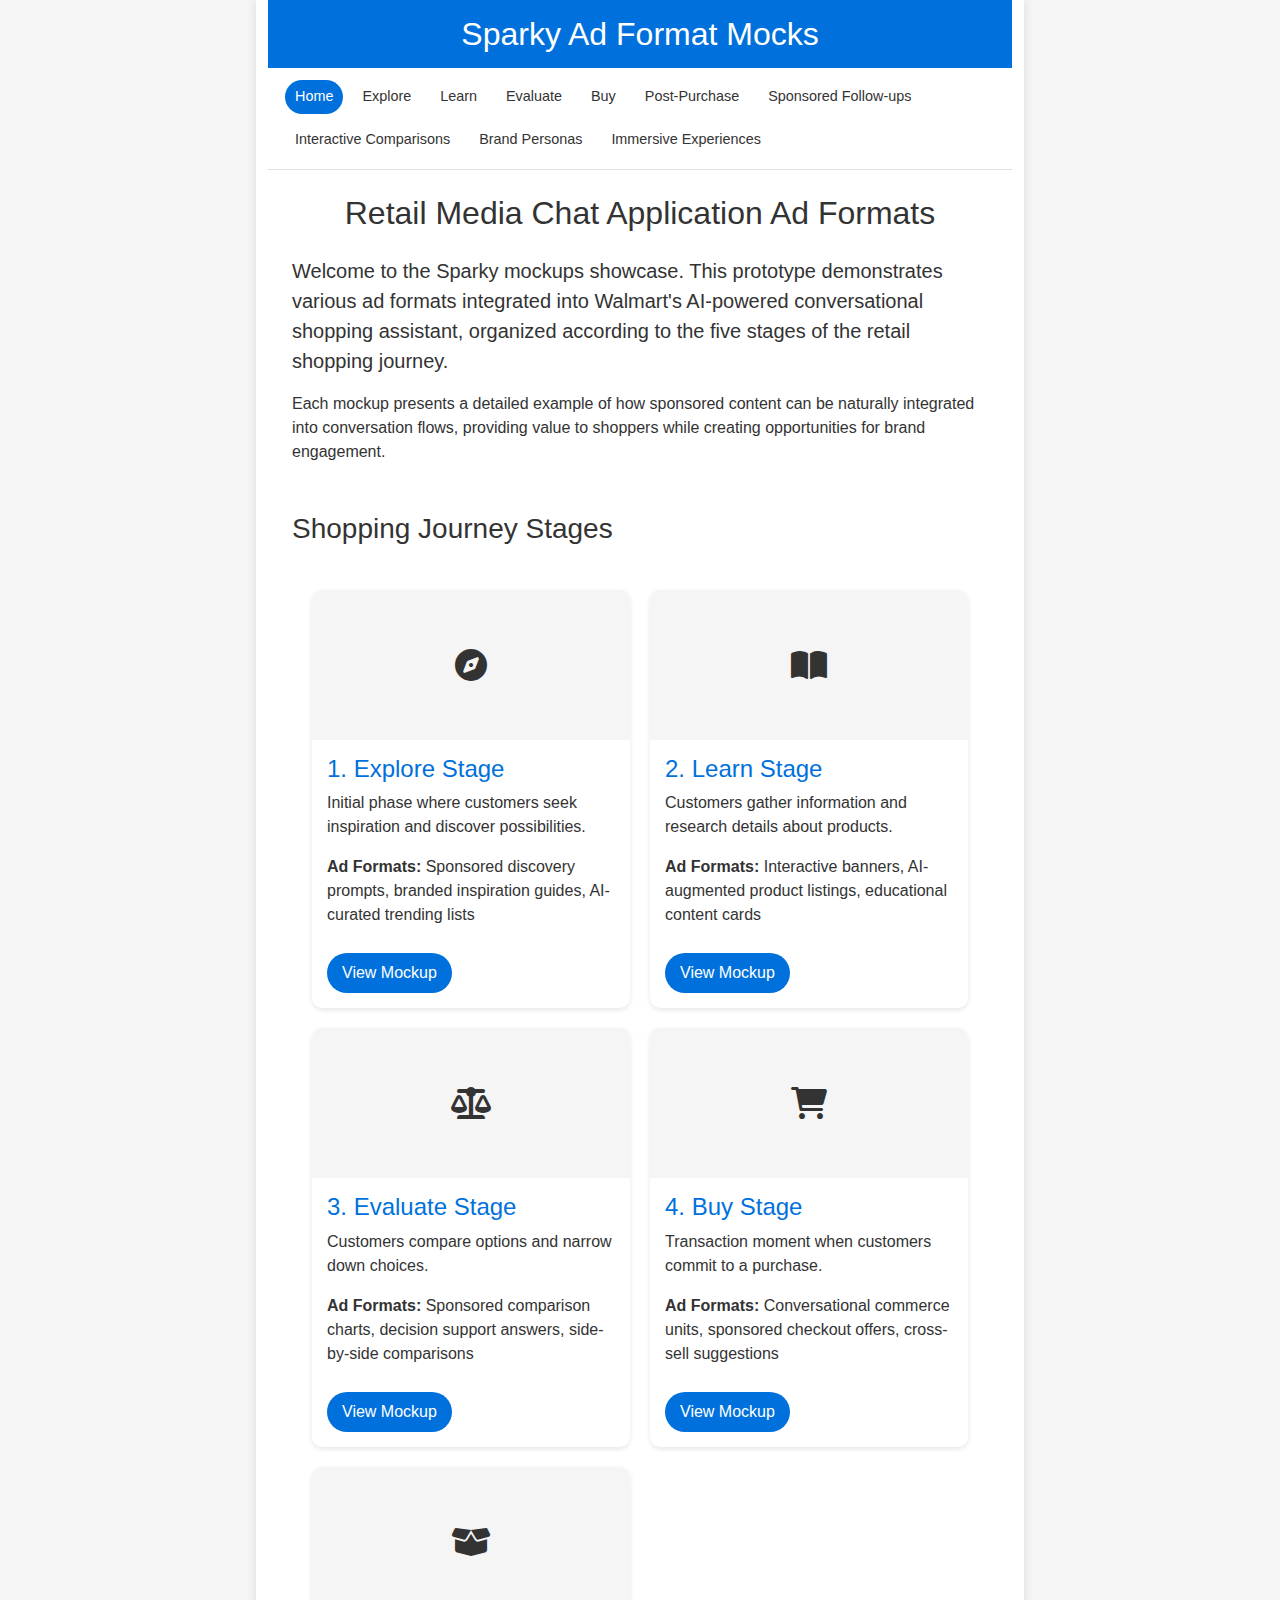
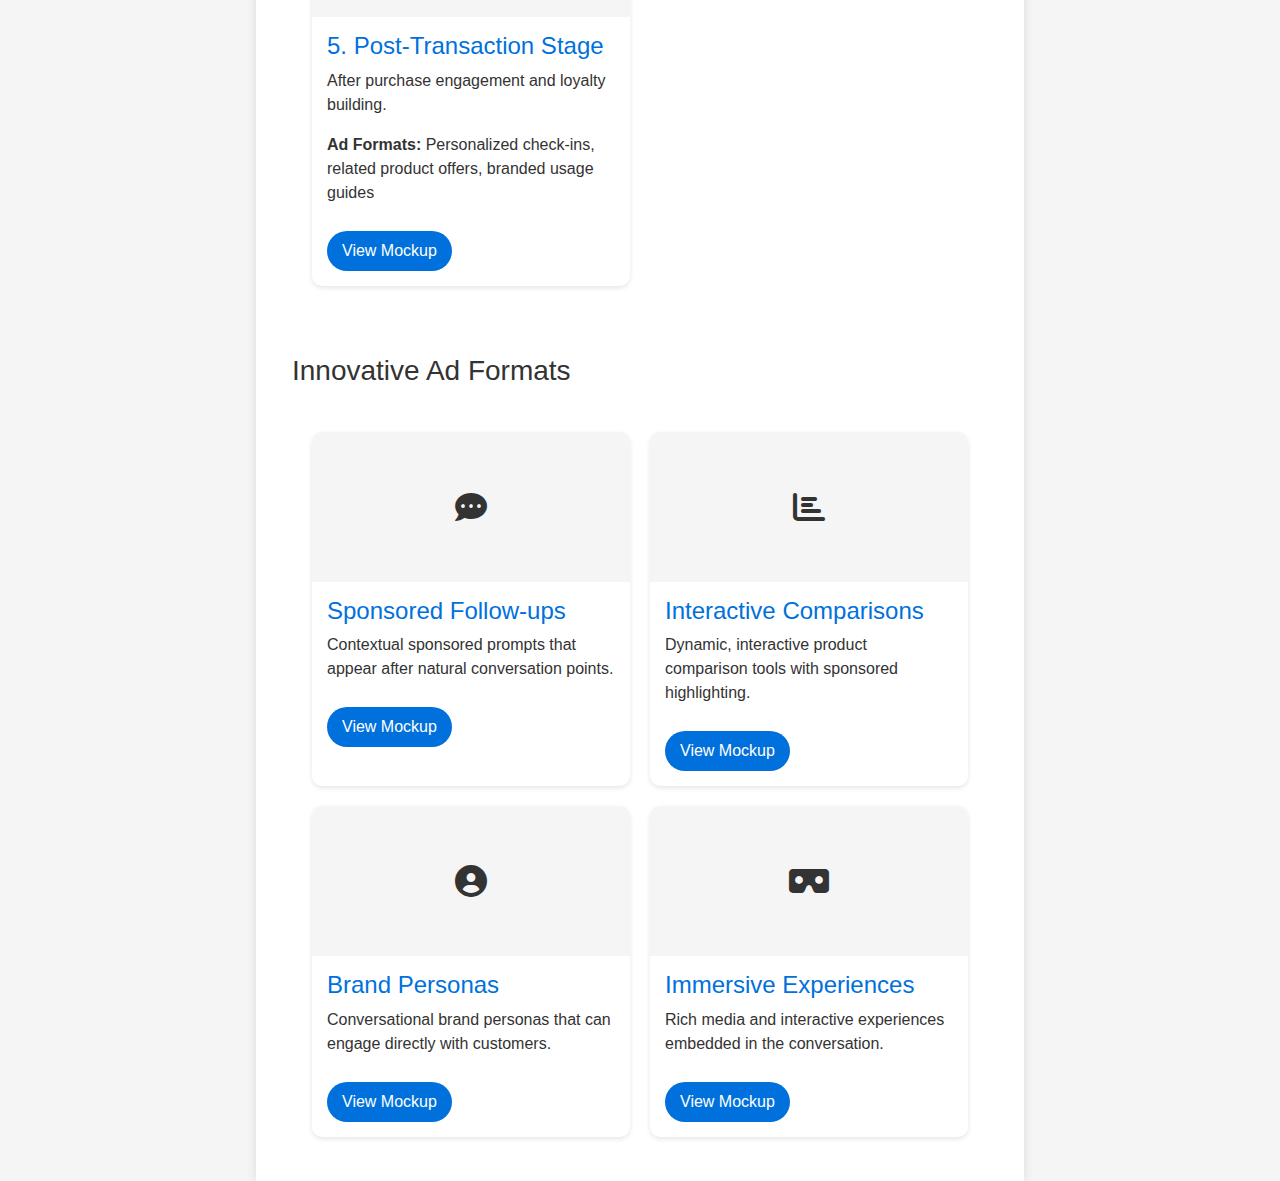
<file: index.html>
<!DOCTYPE html>
<html lang="en">
<head>
    <meta charset="UTF-8">
    <meta name="viewport" content="width=device-width, initial-scale=1.0">
    <title>Sparky - Retail Media Chat Application Ad Format Mocks</title>
    
    <!-- Bootstrap CSS -->
    <link href="https://cdn.jsdelivr.net/npm/bootstrap@5.3.0-alpha1/dist/css/bootstrap.min.css" rel="stylesheet">
    
    <!-- Font Awesome for icons -->
    <link rel="stylesheet" href="https://cdnjs.cloudflare.com/ajax/libs/font-awesome/6.0.0/css/all.min.css">
    
    <!-- Custom CSS -->
    <link rel="stylesheet" href="css/styles.css">
</head>
<body>
    <a href="#main-content" class="skip-link">Skip to main content</a>
    
    <div class="container">
        <header class="header">
            <h2>Sparky Ad Format Mocks</h2>
        </header>
        
        <nav class="site-nav home-nav" aria-label="Main navigation">
            <ul class="nav-list">
                <li class="nav-item"><a href="index.html" class="nav-link active">Home</a></li>
                <li class="nav-item"><a href="explore_stage_mock.html" class="nav-link">Explore</a></li>
                <li class="nav-item"><a href="learn_stage_mock.html" class="nav-link">Learn</a></li>
                <li class="nav-item"><a href="evaluate_stage_mock.html" class="nav-link">Evaluate</a></li>
                <li class="nav-item"><a href="buy_stage_mock.html" class="nav-link">Buy</a></li>
                <li class="nav-item"><a href="post_transaction_stage_mock.html" class="nav-link">Post-Purchase</a></li>
                <li class="nav-item"><a href="innovative_format_1_sponsored_followups.html" class="nav-link">Sponsored Follow-ups</a></li>
                <li class="nav-item"><a href="innovative_format_2_interactive_comparison.html" class="nav-link">Interactive Comparisons</a></li>
                <li class="nav-item"><a href="innovative_format_3_conversational_brand_personas.html" class="nav-link">Brand Personas</a></li>
                <li class="nav-item"><a href="innovative_format_4_immersive_experiences.html" class="nav-link">Immersive Experiences</a></li>
            </ul>
        </nav>
        
        <main id="main-content" class="p-4">
            <section class="mb-5">
                <h2 class="mb-4 text-center">Retail Media Chat Application Ad Formats</h2>
                <p class="lead">
                    Welcome to the Sparky mockups showcase. This prototype demonstrates various ad formats integrated 
                    into Walmart's AI-powered conversational shopping assistant, organized according to the five stages 
                    of the retail shopping journey.
                </p>
                <p>
                    Each mockup presents a detailed example of how sponsored content can be naturally integrated into 
                    conversation flows, providing value to shoppers while creating opportunities for brand engagement.
                </p>
            </section>
            
            <section>
                <h3 class="mb-4">Shopping Journey Stages</h3>
                <div class="stage-cards">
                    <!-- Explore Stage Card -->
                    <div class="stage-card fade-in">
                        <div class="stage-img">
                            <i class="fas fa-compass"></i>
                        </div>
                        <div class="stage-content">
                            <h4 class="stage-title">1. Explore Stage</h4>
                            <p>Initial phase where customers seek inspiration and discover possibilities.</p>
                            <p><strong>Ad Formats:</strong> Sponsored discovery prompts, branded inspiration guides, AI-curated trending lists</p>
                            <a href="explore_stage_mock.html" class="view-button">View Mockup</a>
                        </div>
                    </div>
                    
                    <!-- Learn Stage Card -->
                    <div class="stage-card fade-in" style="animation-delay: 0.2s;">
                        <div class="stage-img">
                            <i class="fas fa-book-open"></i>
                        </div>
                        <div class="stage-content">
                            <h4 class="stage-title">2. Learn Stage</h4>
                            <p>Customers gather information and research details about products.</p>
                            <p><strong>Ad Formats:</strong> Interactive banners, AI-augmented product listings, educational content cards</p>
                            <a href="learn_stage_mock.html" class="view-button">View Mockup</a>
                        </div>
                    </div>
                    
                    <!-- Evaluate Stage Card -->
                    <div class="stage-card fade-in" style="animation-delay: 0.4s;">
                        <div class="stage-img">
                            <i class="fas fa-balance-scale"></i>
                        </div>
                        <div class="stage-content">
                            <h4 class="stage-title">3. Evaluate Stage</h4>
                            <p>Customers compare options and narrow down choices.</p>
                            <p><strong>Ad Formats:</strong> Sponsored comparison charts, decision support answers, side-by-side comparisons</p>
                            <a href="evaluate_stage_mock.html" class="view-button">View Mockup</a>
                        </div>
                    </div>
                    
                    <!-- Buy Stage Card -->
                    <div class="stage-card fade-in" style="animation-delay: 0.6s;">
                        <div class="stage-img">
                            <i class="fas fa-shopping-cart"></i>
                        </div>
                        <div class="stage-content">
                            <h4 class="stage-title">4. Buy Stage</h4>
                            <p>Transaction moment when customers commit to a purchase.</p>
                            <p><strong>Ad Formats:</strong> Conversational commerce units, sponsored checkout offers, cross-sell suggestions</p>
                            <a href="buy_stage_mock.html" class="view-button">View Mockup</a>
                        </div>
                    </div>
                    
                    <!-- Post-Transaction Stage Card -->
                    <div class="stage-card fade-in" style="animation-delay: 0.8s;">
                        <div class="stage-img">
                            <i class="fas fa-box-open"></i>
                        </div>
                        <div class="stage-content">
                            <h4 class="stage-title">5. Post-Transaction Stage</h4>
                            <p>After purchase engagement and loyalty building.</p>
                            <p><strong>Ad Formats:</strong> Personalized check-ins, related product offers, branded usage guides</p>
                            <a href="post_transaction_stage_mock.html" class="view-button">View Mockup</a>
                        </div>
                    </div>
                </div>
            </section>
            
            <section class="mt-5">
                <h3 class="mb-4">Innovative Ad Formats</h3>
                <div class="stage-cards">
                    <!-- Innovative Format 1 -->
                    <div class="stage-card slide-in">
                        <div class="stage-img">
                            <i class="fas fa-comment-dots"></i>
                        </div>
                        <div class="stage-content">
                            <h4 class="stage-title">Sponsored Follow-ups</h4>
                            <p>Contextual sponsored prompts that appear after natural conversation points.</p>
                            <a href="innovative_format_1_sponsored_followups.html" class="view-button">View Mockup</a>
                        </div>
                    </div>
                    
                    <!-- Innovative Format 2 -->
                    <div class="stage-card slide-in" style="animation-delay: 0.2s;">
                        <div class="stage-img">
                            <i class="fas fa-chart-bar"></i>
                        </div>
                        <div class="stage-content">
                            <h4 class="stage-title">Interactive Comparisons</h4>
                            <p>Dynamic, interactive product comparison tools with sponsored highlighting.</p>
                            <a href="innovative_format_2_interactive_comparison.html" class="view-button">View Mockup</a>
                        </div>
                    </div>
                    
                    <!-- Innovative Format 3 -->
                    <div class="stage-card slide-in" style="animation-delay: 0.4s;">
                        <div class="stage-img">
                            <i class="fas fa-user-circle"></i>
                        </div>
                        <div class="stage-content">
                            <h4 class="stage-title">Brand Personas</h4>
                            <p>Conversational brand personas that can engage directly with customers.</p>
                            <a href="innovative_format_3_conversational_brand_personas.html" class="view-button">View Mockup</a>
                        </div>
                    </div>
                    
                    <!-- Innovative Format 4 -->
                    <div class="stage-card slide-in" style="animation-delay: 0.6s;">
                        <div class="stage-img">
                            <i class="fas fa-vr-cardboard"></i>
                        </div>
                        <div class="stage-content">
                            <h4 class="stage-title">Immersive Experiences</h4>
                            <p>Rich media and interactive experiences embedded in the conversation.</p>
                            <a href="innovative_format_4_immersive_experiences.html" class="view-button">View Mockup</a>
                        </div>
                    </div>
                </div>
            </section>
        </main>
    </div>
    
    <!-- Bootstrap Bundle with Popper -->
    <script src="https://cdn.jsdelivr.net/npm/bootstrap@5.3.0-alpha1/dist/js/bootstrap.bundle.min.js"></script>
    
    <!-- Custom JS -->
    <script src="js/script.js"></script>
</body>
</html>
</file>
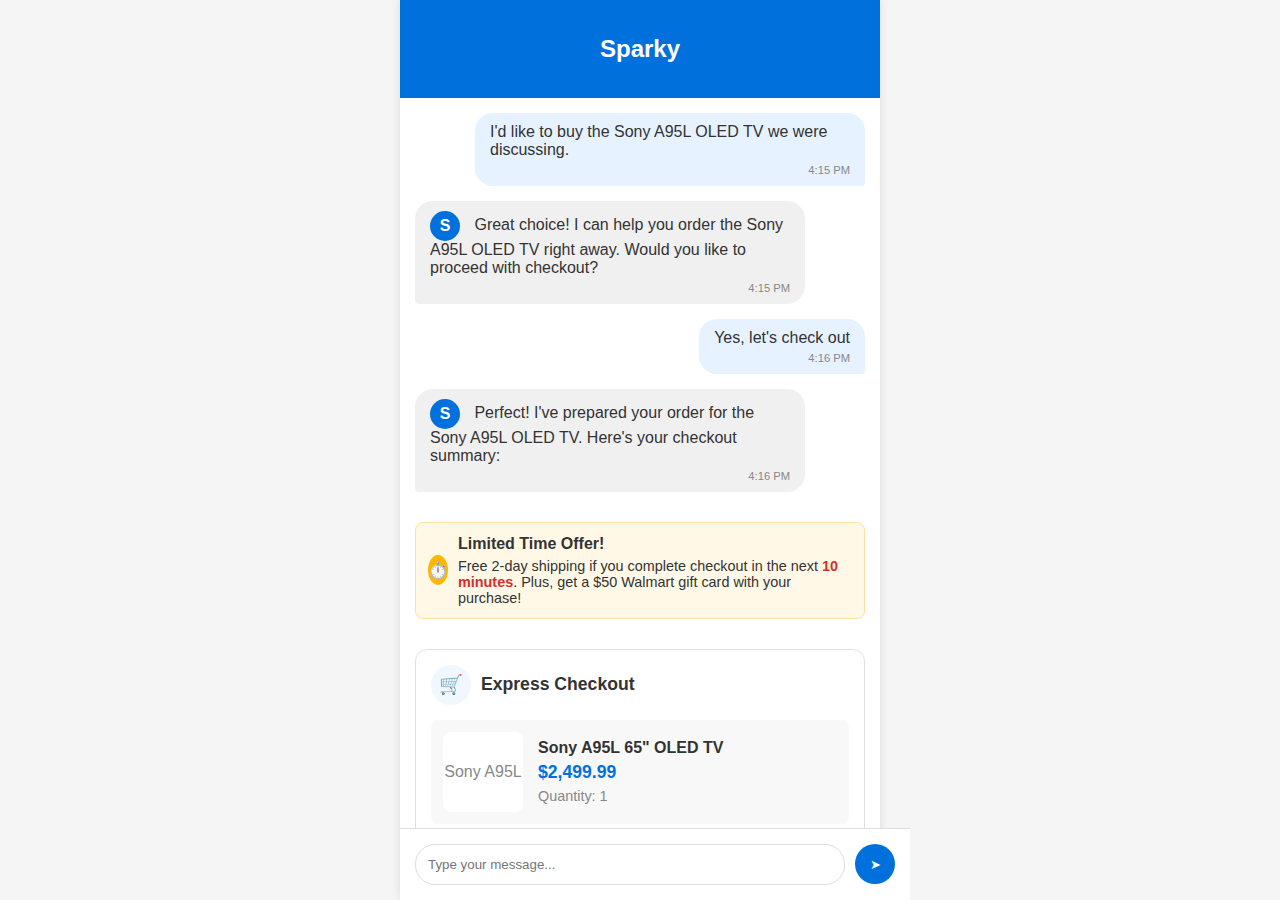
<file: buy_stage_mock.html>
<!DOCTYPE html>
<html lang="en">
<head>
    <meta charset="UTF-8">
    <meta name="viewport" content="width=device-width, initial-scale=1.0">
    <title>Sparky - Buy Stage</title>
    <style>
        body {
            font-family: Arial, sans-serif;
            margin: 0;
            padding: 0;
            background-color: #f5f5f5;
            color: #333;
        }
        .container {
            max-width: 480px;
            margin: 0 auto;
            background-color: white;
            height: 100vh;
            box-shadow: 0 0 10px rgba(0,0,0,0.1);
            position: relative;
        }
        .header {
            background-color: #0071dc;
            color: white;
            padding: 15px;
            text-align: center;
            position: sticky;
            top: 0;
            z-index: 100;
        }
        .chat-container {
            padding: 15px;
            overflow-y: auto;
            height: calc(100vh - 160px);
        }
        .message {
            margin-bottom: 15px;
            max-width: 80%;
            padding: 10px 15px;
            border-radius: 18px;
            position: relative;
            clear: both;
        }
        .user-message {
            background-color: #e6f2ff;
            float: right;
            border-bottom-right-radius: 4px;
        }
        .bot-message {
            background-color: #f0f0f0;
            float: left;
            border-bottom-left-radius: 4px;
        }
        .message-time {
            font-size: 0.7em;
            color: #888;
            margin-top: 5px;
            text-align: right;
        }
        .input-area {
            position: fixed;
            bottom: 0;
            width: 480px;
            background-color: white;
            padding: 15px;
            border-top: 1px solid #ddd;
            display: flex;
        }
        .input-box {
            flex-grow: 1;
            padding: 12px;
            border: 1px solid #ddd;
            border-radius: 20px;
            margin-right: 10px;
        }
        .send-button {
            background-color: #0071dc;
            color: white;
            border: none;
            border-radius: 50%;
            width: 40px;
            height: 40px;
            cursor: pointer;
        }
        .bot-avatar {
            width: 30px;
            height: 30px;
            border-radius: 50%;
            background-color: #0071dc;
            display: inline-block;
            margin-right: 10px;
            vertical-align: middle;
            text-align: center;
            color: white;
            line-height: 30px;
            font-weight: bold;
        }
        .clearfix::after {
            content: "";
            clear: both;
            display: table;
        }
        /* Ad Components for Buy Stage */
        .checkout-card {
            background-color: white;
            border-radius: 12px;
            padding: 15px;
            margin: 15px 0;
            border: 1px solid #e0e0e0;
        }
        .checkout-header {
            display: flex;
            align-items: center;
            margin-bottom: 15px;
        }
        .checkout-icon {
            width: 40px;
            height: 40px;
            border-radius: 50%;
            margin-right: 10px;
            background-color: #f0f7ff;
            display: flex;
            align-items: center;
            justify-content: center;
            color: #0071dc;
            font-size: 1.2em;
        }
        .checkout-title {
            font-weight: bold;
            font-size: 1.1em;
            flex-grow: 1;
        }
        .product-summary {
            display: flex;
            align-items: center;
            background-color: #f8f8f8;
            padding: 12px;
            border-radius: 8px;
            margin-bottom: 15px;
        }
        .product-image-checkout {
            width: 80px;
            height: 80px;
            background-color: white;
            border-radius: 8px;
            display: flex;
            align-items: center;
            justify-content: center;
            margin-right: 15px;
            color: #888;
        }
        .product-details-checkout {
            flex-grow: 1;
        }
        .product-name-checkout {
            font-weight: bold;
            margin-bottom: 5px;
        }
        .product-price-checkout {
            color: #0071dc;
            font-weight: bold;
            font-size: 1.1em;
        }
        .product-quantity {
            color: #888;
            font-size: 0.9em;
            margin-top: 5px;
        }
        .checkout-options {
            margin: 15px 0;
        }
        .checkout-option {
            display: flex;
            align-items: center;
            padding: 12px;
            border: 1px solid #e0e0e0;
            border-radius: 8px;
            margin-bottom: 10px;
            cursor: pointer;
        }
        .checkout-option:hover {
            border-color: #0071dc;
            background-color: #f0f7ff;
        }
        .checkout-option.selected {
            border-color: #0071dc;
            background-color: #f0f7ff;
        }
        .option-icon {
            width: 30px;
            height: 30px;
            border-radius: 50%;
            background-color: #f0f7ff;
            display: flex;
            align-items: center;
            justify-content: center;
            margin-right: 10px;
            color: #0071dc;
        }
        .option-details {
            flex-grow: 1;
        }
        .option-title {
            font-weight: bold;
            margin-bottom: 3px;
        }
        .option-description {
            font-size: 0.9em;
            color: #666;
        }
        .option-price {
            font-weight: bold;
            color: #0071dc;
        }
        .checkout-total {
            display: flex;
            justify-content: space-between;
            padding: 15px 0;
            border-top: 1px solid #e0e0e0;
            margin-top: 15px;
        }
        .total-label {
            font-weight: bold;
        }
        .total-amount {
            font-weight: bold;
            color: #0071dc;
            font-size: 1.1em;
        }
        .checkout-button {
            background-color: #0071dc;
            color: white;
            border: none;
            border-radius: 25px;
            padding: 12px;
            width: 100%;
            font-weight: bold;
            font-size: 1em;
            cursor: pointer;
            margin-top: 10px;
        }
        .checkout-button:hover {
            background-color: #005bb8;
        }
        .sponsored-tag {
            font-size: 0.7em;
            color: #888;
            margin-top: 10px;
            display: block;
            text-align: center;
        }
        .time-limited-offer {
            background-color: #fff8e6;
            border: 1px solid #ffe0a3;
            border-radius: 8px;
            padding: 12px;
            margin: 15px 0;
            display: flex;
            align-items: center;
        }
        .timer-icon {
            width: 30px;
            height: 30px;
            border-radius: 50%;
            background-color: #ffb700;
            display: flex;
            align-items: center;
            justify-content: center;
            margin-right: 10px;
            color: white;
            font-weight: bold;
        }
        .offer-content {
            flex-grow: 1;
        }
        .offer-title {
            font-weight: bold;
            margin-bottom: 5px;
        }
        .offer-description {
            font-size: 0.9em;
        }
        .countdown {
            font-weight: bold;
            color: #d32f2f;
        }
        .cross-sell {
            background-color: white;
            border-radius: 12px;
            padding: 15px;
            margin: 15px 0;
            border: 1px solid #e0e0e0;
        }
        .cross-sell-header {
            font-weight: bold;
            margin-bottom: 15px;
        }
        .cross-sell-products {
            display: grid;
            grid-template-columns: repeat(2, 1fr);
            gap: 10px;
        }
        .cross-sell-product {
            background-color: #f8f8f8;
            border-radius: 8px;
            padding: 12px;
            text-align: center;
            cursor: pointer;
        }
        .cross-sell-product:hover {
            background-color: #f0f7ff;
            border: 1px solid #cce5ff;
        }
        .cross-sell-image {
            height: 80px;
            background-color: white;
            border-radius: 8px;
            display: flex;
            align-items: center;
            justify-content: center;
            margin: 0 auto 10px;
            color: #888;
        }
        .cross-sell-name {
            font-size: 0.9em;
            font-weight: bold;
            margin-bottom: 5px;
        }
        .cross-sell-price {
            color: #0071dc;
            font-weight: bold;
        }
        .add-button {
            background-color: #0071dc;
            color: white;
            border: none;
            border-radius: 15px;
            padding: 5px 10px;
            font-size: 0.8em;
            margin-top: 8px;
            cursor: pointer;
        }
        .confirmation-message {
            background-color: #e6f4ea;
            border: 1px solid #b7dfb9;
            border-radius: 8px;
            padding: 15px;
            margin: 15px 0;
            display: flex;
            align-items: flex-start;
        }
        .confirmation-icon {
            width: 30px;
            height: 30px;
            border-radius: 50%;
            background-color: #34a853;
            display: flex;
            align-items: center;
            justify-content: center;
            margin-right: 10px;
            color: white;
            font-weight: bold;
        }
        .confirmation-content {
            flex-grow: 1;
        }
        .confirmation-title {
            font-weight: bold;
            margin-bottom: 5px;
        }
        .confirmation-details {
            font-size: 0.9em;
        }
        .order-number {
            font-weight: bold;
            color: #0071dc;
        }
    </style>
</head>
<body>
    <div class="container">
        <div class="header">
            <h2>Sparky</h2>
        </div>
        <div class="chat-container">
            <!-- Previous conversation context -->
            <div class="message user-message">
                I'd like to buy the Sony A95L OLED TV we were discussing.
                <div class="message-time">4:15 PM</div>
            </div>
            <div class="clearfix"></div>
            
            <!-- Bot response with checkout offer -->
            <div class="message bot-message">
                <div class="bot-avatar">S</div>
                Great choice! I can help you order the Sony A95L OLED TV right away. Would you like to proceed with checkout?
                <div class="message-time">4:15 PM</div>
            </div>
            <div class="clearfix"></div>
            
            <!-- User confirms -->
            <div class="message user-message">
                Yes, let's check out
                <div class="message-time">4:16 PM</div>
            </div>
            <div class="clearfix"></div>
            
            <!-- Bot response with checkout information -->
            <div class="message bot-message">
                <div class="bot-avatar">S</div>
                Perfect! I've prepared your order for the Sony A95L OLED TV. Here's your checkout summary:
                <div class="message-time">4:16 PM</div>
            </div>
            <div class="clearfix"></div>
            
            <!-- Time-limited promotional messaging (Buy Stage) -->
            <div class="time-limited-offer">
                <div class="timer-icon">⏱️</div>
                <div class="offer-content">
                    <div class="offer-title">Limited Time Offer!</div>
                    <div class="offer-description">Free 2-day shipping if you complete checkout in the next <span class="countdown">10 minutes</span>. Plus, get a $50 Walmart gift card with your purchase!</div>
                </div>
            </div>
            <div class="clearfix"></div>
            
            <!-- Conversational commerce unit with integrated checkout (Buy Stage) -->
            <div class="checkout-card">
                <div class="checkout-header">
                    <div class="checkout-icon">🛒</div>
                    <div class="checkout-title">Express Checkout</div>
                </div>
                
                <div class="product-summary">
                    <div class="product-image-checkout">Sony A95L</div>
                    <div class="product-details-checkout">
                        <div class="product-name-checkout">Sony A95L 65" OLED TV</div>
                        <div class="product-price-checkout">$2,499.99</div>
                        <div class="product-quantity">Quantity: 1</div>
                    </div>
                </div>
                
                <div class="checkout-options">
                    <div class="checkout-option selected">
                        <div class="option-icon">🚚</div>
                        <div class="option-details">
                            <div class="option-title">2-Day Shipping</div>
                            <div class="option-description">Get it by Wednesday, Mar 16</div>
                        </div>
                        <div class="option-price">FREE</div>
                    </div>
                    
                    <div class="checkout-option">
                        <div class="option-icon">🔧</div>
                        <div class="option-details">
                            <div class="option-title">Premium Setup Service</div>
                            <div class="option-description">Professional installation and setup</div>
                        </div>
                        <div class="option-price">$99.99</div>
                    </div>
                    
                    <div class="checkout-option">
                        <div class="option-icon">🛡️</div>
                        <div class="option-details">
                            <div class="option-title">3-Year Protection Plan</div>
                            <div class="option-description">Extended warranty with accident coverage</div>
                        </div>
                        <div class="option-price">$249.99</div>
                    </div>
                </div>
                
                <div class="checkout-total">
                    <div class="total-label">Total</div>
                    <div class="total-amount">$2,499.99</div>
                </div>
                
                <button class="checkout-button">Complete Purchase</button>
                <span class="sponsored-tag">Checkout experience by Sony</span>
            </div>
            <div class="clearfix"></div>
            
            <!-- Cross-sell suggestions framed as helpful advice (Buy Stage) -->
            <div class="message bot-message">
                <div class="bot-avatar">S</div>
                Many people who buy this TV also get these accessories to enhance their viewing experience:
                <div class="message-time">4:17 PM</div>
            </div>
            <div class="clearfix"></div>
            
            <div class="cross-sell">
                <div class="cross-sell-header">Recommended with your Sony A95L OLED TV:</div>
                <div class="cross-sell-products">
                    <div class="cross-sell-product">
                        <div class="cross-sell-image">Sony Soundbar</div>
                        <div class="cross-sell-name">Sony HT-A7000 Soundbar</div>
                        <div class="cross-sell-price">$999.99 <span style="text-decoration: line-through; color: #888; font-size: 0.8em;">$1,199.99</span></div>
                        <button class="add-button">Add to Order</button>
                    </div>
                    <div class="cross-sell-product">
                        <div class="cross-sell-image">Wall Mount</div>
                        <div class="cross-sell-name">MountPro Slim Wall Mount</div>
                        <div class="cross-sell-price">$79.99</div>
                        <button class="add-button">Add to Order</button>
                    </div>
                    <div class="cross-sell-product">
                        <div class="cross-sell-image">HDMI Cable</div>
                        <div class="cross-sell-name">Premium 8K HDMI 2.1 Cable</div>
                        <div class="cross-sell-price">$29.99</div>
                        <button class="add-button">Add to Order</button>
                    </div>
                    <div class="cross-sell-product">
                        <div class="cross-sell-image">Streaming Device</div>
                        <div class="cross-sell-name">Roku Ultra Streaming Box</div>
                        <div class="cross-sell-price">$89.99</div>
                        <button class="add-button">Add to Order</button>
                    </div>
                </div>
                <span class="sponsored-tag">Recommendations by Sony and MountPro</span>
            </div>
            <div class="clearfix"></div>
            
            <!-- User adds an accessory -->
            <div class="message user-message">
                Add the wall mount to my order
                <div class="message-time">4:18 PM</div>
            </div>
            <div class="clearfix"></div>
            
            <!-- Bot confirms addition -->
            <div class="message bot-message">
                <div class="bot-avatar">S</div>
                I've added the MountPro Slim Wall Mount to your order. Your new total is $2,579.98. Would you like to complete your purchase now?
                <div class="message-time">4:18 PM</div>
            </div>
            <div class="clearfix"></div>
            
            <!-- User confirms purchase -->
            <div class="message user-message">
                Yes, complete my purchase
                <div class="message-time">4:19 PM</div>
            </div>
            <div class="clearfix"></div>
            
            <!-- Order confirmation message -->
            <div class="confirmation-message">
                <div class="confirmation-icon">✓</div>
                <div class="confirmation-content">
                    <div class="confirmation-title">Order Confirmed!</div>
                    <div class="confirmation-details">
                        Your order #WM12345678 has been placed successfully. You'll receive your Sony A95L OLED TV and MountPro Slim Wall Mount by Wednesday, Mar 16. A confirmation email has been sent to your registered email address.
                    </div>
                </div>
            </div>
            <div class="clearfix"></div>
            
            <!-- Bot follow-up message -->
            <div class="message bot-message">
                <div class="bot-avatar">S</div>
                Thank you for your purchase! Your order has been confirmed, and you'll receive your items by Wednesday. You've also earned a $50 Walmart gift card which will be emailed to you within 24 hours. Is there anything else you'd like help with today?
                <div class="message-time">4:19 PM</div>
            </div>
            <div class="clearfix"></div>
        </div>
        <div class="input-area">
            <input type="text" class="input-box" placeholder="Type your message...">
            <button class="send-button">➤</button>
        </div>
    </div>
</body>
</html>
</file>
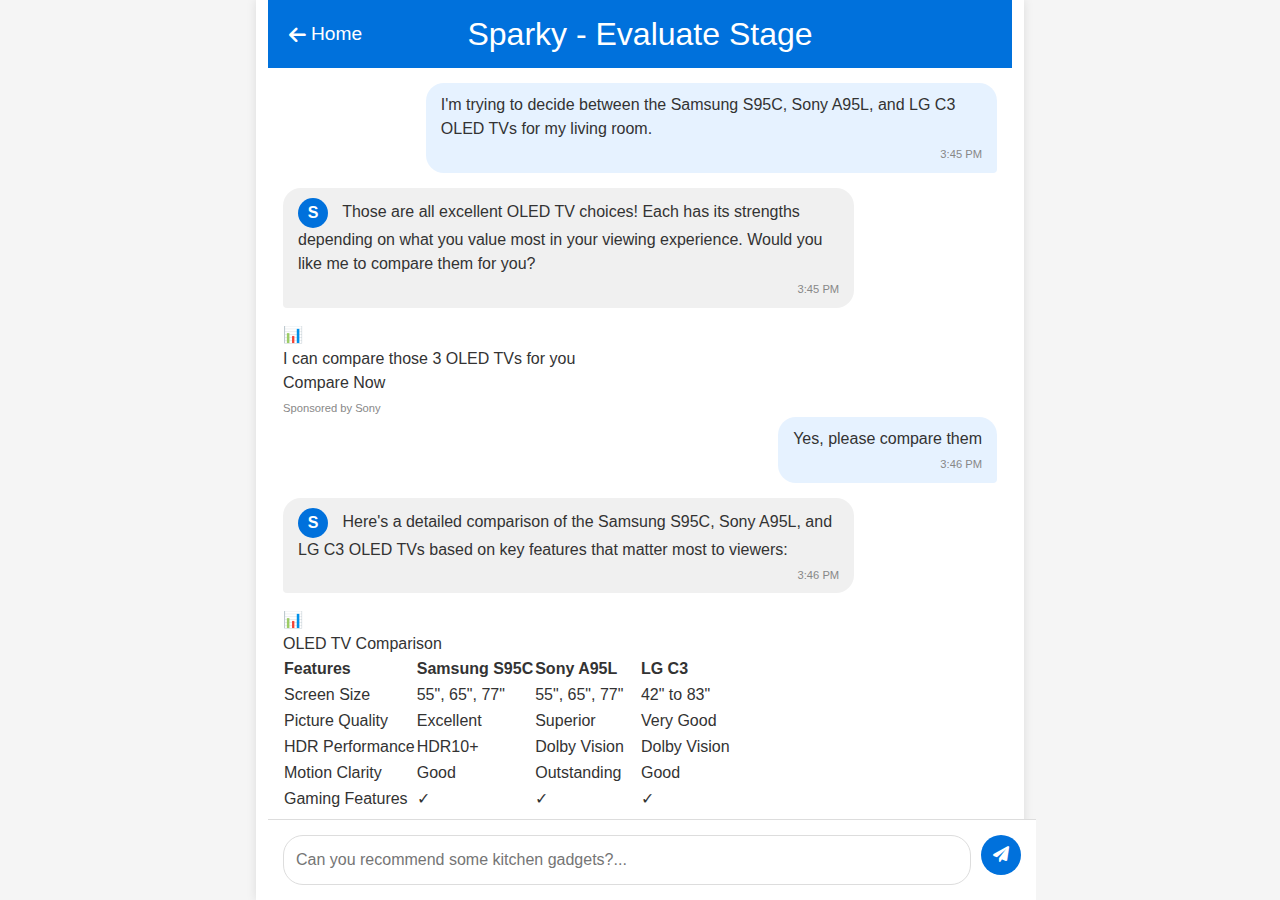
<file: evaluate_stage_mock.html>
<!DOCTYPE html>
<html lang="en">
<head>
    <meta charset="UTF-8">
    <meta name="viewport" content="width=device-width, initial-scale=1.0">
    <title>Sparky - Evaluate Stage</title>
    
    <!-- Bootstrap CSS -->
    <link href="https://cdn.jsdelivr.net/npm/bootstrap@5.3.0-alpha1/dist/css/bootstrap.min.css" rel="stylesheet">
    
    <!-- Font Awesome for icons -->
    <link rel="stylesheet" href="https://cdnjs.cloudflare.com/ajax/libs/font-awesome/6.0.0/css/all.min.css">
    
    <!-- Custom CSS -->
    <link rel="stylesheet" href="css/styles.css">
</head>
<body>
    <a href="#main-content" class="skip-link">Skip to main content</a>
    
    <div class="container">
        <header class="header">
            <button onclick="window.location.href='index.html'" class="back-button" aria-label="Back to home">
                <i class="fas fa-arrow-left"></i>
                <span>Home</span>
            </button>
            <h2>Sparky - Evaluate Stage</h2>
        </header>
        
        <main id="main-content" class="chat-container">
            <!-- Previous conversation context -->
            <div class="message user-message">
                I'm trying to decide between the Samsung S95C, Sony A95L, and LG C3 OLED TVs for my living room.
                <div class="message-time">3:45 PM</div>
            </div>
            <div class="clearfix"></div>
            
            <!-- Bot response with initial information -->
            <div class="message bot-message">
                <div class="bot-avatar">S</div>
                Those are all excellent OLED TV choices! Each has its strengths depending on what you value most in your viewing experience. Would you like me to compare them for you?
                <div class="message-time">3:45 PM</div>
            </div>
            <div class="clearfix"></div>
            
            <!-- Comparison offer (Evaluate Stage) -->
            <div class="comparison-offer">
                <div class="offer-icon">📊</div>
                <div class="offer-text">I can compare those 3 OLED TVs for you</div>
                <div class="offer-action">Compare Now</div>
                <span class="sponsored-tag">Sponsored by Sony</span>
            </div>
            <div class="clearfix"></div>
            
            <!-- User accepts comparison -->
            <div class="message user-message">
                Yes, please compare them
                <div class="message-time">3:46 PM</div>
            </div>
            <div class="clearfix"></div>
            
            <!-- Bot response with comparison introduction -->
            <div class="message bot-message">
                <div class="bot-avatar">S</div>
                Here's a detailed comparison of the Samsung S95C, Sony A95L, and LG C3 OLED TVs based on key features that matter most to viewers:
                <div class="message-time">3:46 PM</div>
            </div>
            <div class="clearfix"></div>
            
            <!-- Sponsored comparison chart (Evaluate Stage) -->
            <div class="comparison-table">
                <div class="table-header">
                    <div class="table-icon">📊</div>
                    <div class="table-title">OLED TV Comparison</div>
                </div>
                <table>
                    <tr>
                        <th>Features</th>
                        <th>Samsung S95C</th>
                        <th>Sony A95L</th>
                        <th>LG C3</th>
                    </tr>
                    <tr>
                        <td>Screen Size</td>
                        <td>55", 65", 77"</td>
                        <td>55", 65", 77"</td>
                        <td>42" to 83"</td>
                    </tr>
                    <tr class="highlighted-row">
                        <td>Picture Quality</td>
                        <td>Excellent</td>
                        <td>Superior</td>
                        <td>Very Good</td>
                    </tr>
                    <tr>
                        <td>HDR Performance</td>
                        <td>HDR10+</td>
                        <td>Dolby Vision</td>
                        <td>Dolby Vision</td>
                    </tr>
                    <tr class="highlighted-row">
                        <td>Motion Clarity</td>
                        <td>Good</td>
                        <td>Outstanding</td>
                        <td>Good</td>
                    </tr>
                    <tr>
                        <td>Gaming Features</td>
                        <td><span class="check-icon">✓</span></td>
                        <td><span class="check-icon">✓</span></td>
                        <td><span class="check-icon">✓</span></td>
                    </tr>
                    <tr>
                        <td>Sound Quality</td>
                        <td>Good</td>
                        <td>Excellent</td>
                        <td>Average</td>
                    </tr>
                    <tr>
                        <td>Starting Price</td>
                        <td class="price-cell">$1,999</td>
                        <td class="price-cell">$2,499</td>
                        <td class="price-cell">$1,599</td>
                    </tr>
                    <tr>
                        <td></td>
                        <td><button class="buy-button">View Details</button></td>
                        <td><button class="buy-button">View Details</button></td>
                        <td><button class="buy-button">View Details</button></td>
                    </tr>
                </table>
                <span class="sponsored-tag">Comparison sponsored by Sony</span>
            </div>
            <div class="clearfix"></div>
            
            <!-- Bot provides additional context -->
            <div class="message bot-message">
                <div class="bot-avatar">S</div>
                Based on your living room setup, you might want to focus on picture quality and motion clarity, which are especially important for mixed usage like movies, sports, and gaming.
                <div class="message-time">3:47 PM</div>
            </div>
            <div class="clearfix"></div>
            
            <!-- Decision support with brand integration (Evaluate Stage) -->
            <div class="message bot-message">
                <div class="bot-avatar">S</div>
                Many home theater enthusiasts prefer the Sony A95L OLED for its superior motion clarity and color accuracy, which makes it excellent for both sports and cinematic content.
                <div class="message-time">3:47 PM</div>
            </div>
            <div class="clearfix"></div>
            
            <!-- User asks for more specific comparison -->
            <div class="message user-message">
                Can you show me the key differences between the Sony and Samsung models side by side?
                <div class="message-time">3:48 PM</div>
            </div>
            <div class="clearfix"></div>
            
            <!-- Bot response with side-by-side comparison -->
            <div class="message bot-message">
                <div class="bot-avatar">S</div>
                Here's a side-by-side comparison focusing on the key differences between the Sony A95L and Samsung S95C:
                <div class="message-time">3:48 PM</div>
            </div>
            <div class="clearfix"></div>
            
            <!-- Side-by-side feature highlights with sponsored option (Evaluate Stage) -->
            <div class="side-by-side">
                <div class="side-header">Sony A95L vs Samsung S95C: Key Differences</div>
                <div class="comparison-grid">
                    <div class="product-column highlighted">
                        <div class="product-image-small">Sony A95L OLED</div>
                        <div class="product-name-small">Sony A95L OLED</div>
                        <div class="product-price-small">$2,499</div>
                        <div class="feature-list">
                            <div class="feature-item-small">
                                <div class="feature-check">✓</div>
                                <div class="feature-text-small">QD-OLED with 200% brightness vs standard OLED</div>
                            </div>
                            <div class="feature-item-small">
                                <div class="feature-check">✓</div>
                                <div class="feature-text-small">Superior motion processing with XR processor</div>
                            </div>
                            <div class="feature-item-small">
                                <div class="feature-check">✓</div>
                                <div class="feature-text-small">Acoustic Surface Audio+ (screen is the speaker)</div>
                            </div>
                            <div class="feature-item-small">
                                <div class="feature-check">✓</div>
                                <div class="feature-text-small">Netflix Adaptive Calibrated Mode</div>
                            </div>
                            <div class="feature-item-small">
                                <div class="feature-check">✓</div>
                                <div class="feature-text-small">IMAX Enhanced certification</div>
                            </div>
                        </div>
                        <button class="buy-button">View Details</button>
                    </div>
                    <div class="product-column">
                        <div class="product-image-small">Samsung S95C</div>
                        <div class="product-name-small">Samsung S95C OLED</div>
                        <div class="product-price-small">$1,999</div>
                        <div class="feature-list">
                            <div class="feature-item-small">
                                <div class="feature-check">✓</div>
                                <div class="feature-text-small">QD-OLED with enhanced brightness</div>
                            </div>
                            <div class="feature-item-small">
                                <div class="feature-check">✓</div>
                                <div class="feature-text-small">One Connect Box for clean setup</div>
                            </div>
                            <div class="feature-item-small">
                                <div class="feature-check">✓</div>
                                <div class="feature-text-small">Q-Symphony sound with compatible soundbars</div>
                            </div>
                            <div class="feature-item-small">
                                <div class="feature-check">✓</div>
                                <div class="feature-text-small">Gaming Hub with cloud gaming</div>
                            </div>
                            <div class="feature-item-small">
                                <div class="feature-check">✓</div>
                                <div class="feature-text-small">Multi View split screen capability</div>
                            </div>
                        </div>
                        <button class="buy-button">View Details</button>
                    </div>
                </div>
                <span class="sponsored-tag">Comparison sponsored by Sony</span>
            </div>
            <div class="clearfix"></div>
            
            <!-- User asks for expert opinion -->
            <div class="message user-message">
                What do experts recommend for watching mostly movies and sports?
                <div class="message-time">3:49 PM</div>
            </div>
            <div class="clearfix"></div>
            
            <!-- Bot response with expert recommendation -->
            <div class="message bot-message">
                <div class="bot-avatar">S</div>
                For movies and sports specifically, expert reviews consistently highlight one model:
                <div class="message-time">3:49 PM</div>
            </div>
            <div class="clearfix"></div>
            
            <!-- Expert recommendation module with brand sponsorship (Evaluate Stage) -->
            <div class="expert-recommendation">
                <div class="expert-header">
                    <div class="expert-icon">👨‍💼</div>
                    <div class="expert-title">Expert Recommendation</div>
                </div>
                <div class="expert-content">
                    For viewers who prioritize movies and sports, experts consistently recommend the Sony A95L OLED for its industry-leading motion clarity and cinematic picture quality. Sony's expertise in professional studio monitors translates to more accurate colors and smoother action scenes.
                </div>
                <div class="expert-product">
                    <div class="expert-product-image">Sony A95L</div>
                    <div class="expert-product-details">
                        <div class="expert-product-name">Sony A95L OLED TV</div>
                        <div class="expert-product-price">$2,499</div>
                    </div>
                </div>
                <div class="special-offer">
                    <div class="offer-badge">SPECIAL</div>
                    <div class="offer-details">$50 gift card if you choose Sony A95L today + free premium delivery and setup</div>
                </div>
                <span class="sponsored-tag">Recommendation sponsored by Sony</span>
            </div>
            <div class="clearfix"></div>
            
            <!-- Bot follow-up question -->
            <div class="message bot-message">
                <div class="bot-avatar">S</div>
                Based on this comparison, do you have a preference between these models? Or would you like more information about any specific feature?
                <div class="message-time">3:50 PM</div>
            </div>
            <div class="clearfix"></div>
        </main>
        
        <!-- Input area -->
        <div class="input-area">
            <input type="text" class="input-box" placeholder="Type your message..." aria-label="Type your message">
            <button class="send-button" aria-label="Send message">
                <i class="fas fa-paper-plane"></i>
            </button>
        </div>
    </div>
    
    <!-- Bootstrap Bundle with Popper -->
    <script src="https://cdn.jsdelivr.net/npm/bootstrap@5.3.0-alpha1/dist/js/bootstrap.bundle.min.js"></script>
    
    <!-- Custom JS -->
    <script src="js/script.js"></script>
</body>
</html>
</file>
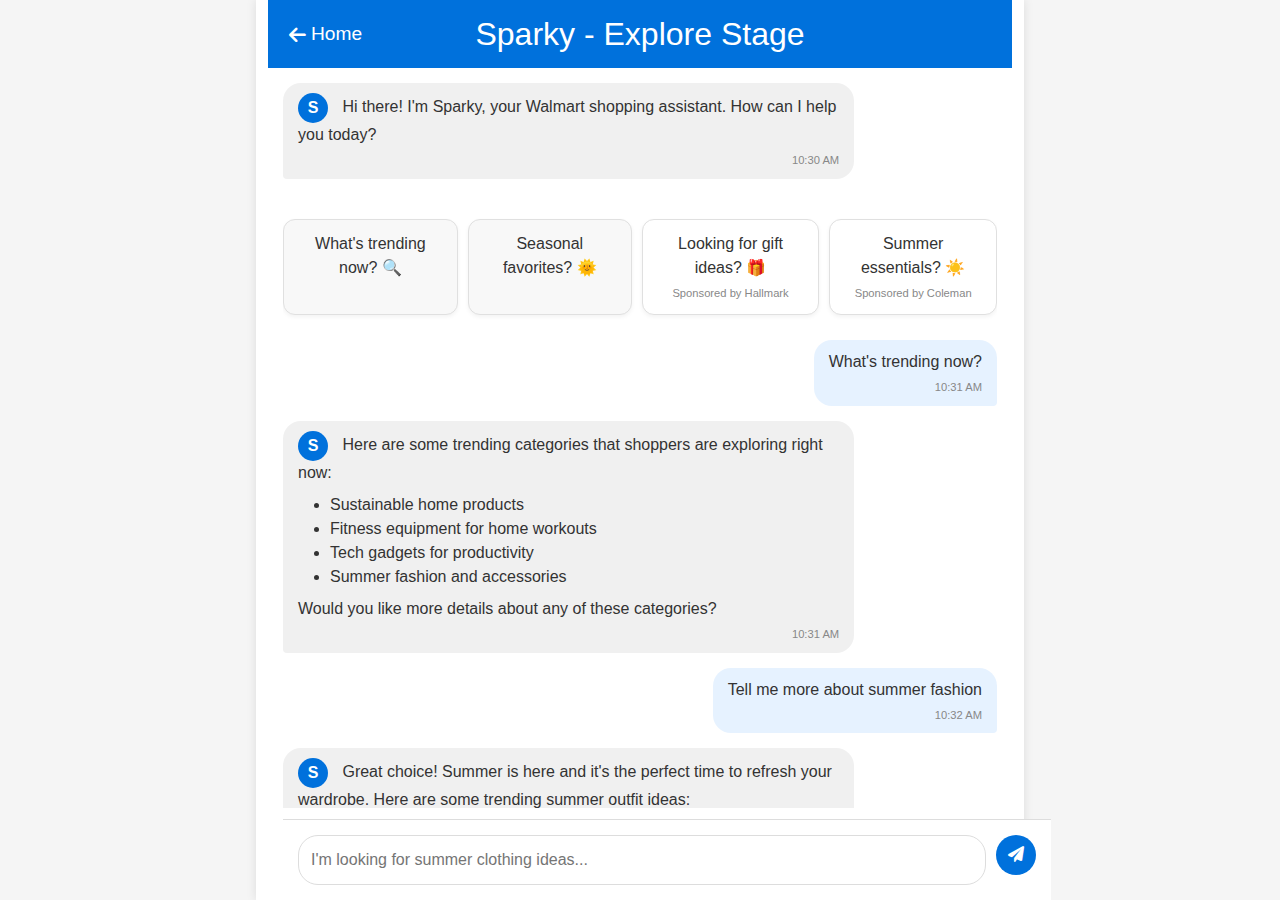
<file: explore_stage_mock.html>
<!DOCTYPE html>
<html lang="en">
<head>
    <meta charset="UTF-8">
    <meta name="viewport" content="width=device-width, initial-scale=1.0">
    <title>Sparky - Explore Stage</title>
    
    <!-- Bootstrap CSS -->
    <link href="https://cdn.jsdelivr.net/npm/bootstrap@5.3.0-alpha1/dist/css/bootstrap.min.css" rel="stylesheet">
    
    <!-- Font Awesome for icons -->
    <link rel="stylesheet" href="https://cdnjs.cloudflare.com/ajax/libs/font-awesome/6.0.0/css/all.min.css">
    
    <!-- Custom CSS -->
    <link rel="stylesheet" href="css/styles.css">
</head>
<body>
    <a href="#main-content" class="skip-link">Skip to main content</a>
    
    <div class="container">
        <header class="header">
            <button onclick="window.location.href='index.html'" class="back-button" aria-label="Back to home">
                <i class="fas fa-arrow-left"></i>
                <span>Home</span>
            </button>
            <h2>Sparky - Explore Stage</h2>
        </header>
        
        <main id="main-content" class="chat-container">
            <!-- Initial greeting -->
            <div class="message bot-message">
                <div class="bot-avatar">S</div>
                Hi there! I'm Sparky, your Walmart shopping assistant. How can I help you today?
                <div class="message-time">10:30 AM</div>
            </div>
            <div class="clearfix"></div>
            
            <!-- Non-sponsored conversation starters -->
            <div class="sponsored-prompts">
                <div class="prompt" data-bs-toggle="tooltip" data-bs-placement="top" title="Click to ask about popular categories">
                    <span>What's trending now? 🔍</span>
                </div>
                <div class="prompt" data-bs-toggle="tooltip" data-bs-placement="top" title="Click to ask about seasonal items">
                    <span>Seasonal favorites? 🌞</span>
                </div>
                <!-- Sponsored conversation starters (Explore Stage) -->
                <div class="sponsored-prompt" data-bs-toggle="tooltip" data-bs-placement="top" title="Click to ask about gift ideas">
                    <span>Looking for gift ideas? 🎁</span>
                    <span class="sponsored-tag">Sponsored by Hallmark</span>
                </div>
                <div class="sponsored-prompt" data-bs-toggle="tooltip" data-bs-placement="top" title="Click to explore summer essentials">
                    <span>Summer essentials? ☀️</span>
                    <span class="sponsored-tag">Sponsored by Coleman</span>
                </div>
            </div>
            
            <!-- User message -->
            <div class="message user-message">
                What's trending now?
                <div class="message-time">10:31 AM</div>
            </div>
            <div class="clearfix"></div>
            
            <!-- Bot response with organic content first -->
            <div class="message bot-message">
                <div class="bot-avatar">S</div>
                Here are some trending categories that shoppers are exploring right now:
                <ul style="margin-top: 8px; margin-bottom: 8px;">
                    <li>Sustainable home products</li>
                    <li>Fitness equipment for home workouts</li>
                    <li>Tech gadgets for productivity</li>
                    <li>Summer fashion and accessories</li>
                </ul>
                Would you like more details about any of these categories?
                <div class="message-time">10:31 AM</div>
            </div>
            <div class="clearfix"></div>
            
            <!-- User message -->
            <div class="message user-message">
                Tell me more about summer fashion
                <div class="message-time">10:32 AM</div>
            </div>
            <div class="clearfix"></div>
            
            <!-- Bot response with branded collection -->
            <div class="message bot-message">
                <div class="bot-avatar">S</div>
                Great choice! Summer is here and it's the perfect time to refresh your wardrobe. Here are some trending summer outfit ideas:
                <div class="message-time">10:32 AM</div>
            </div>
            <div class="clearfix"></div>
            
            <!-- Branded collection (Explore Stage) -->
            <div class="sponsored-collection" role="region" aria-label="Summer outfit collection sponsored by Old Navy">
                <div class="collection-header">
                    <div class="brand-logo">ON</div>
                    <div class="collection-title">Summer Essentials</div>
                    <span class="sponsored-tag">Sponsored by Old Navy</span>
                </div>
                <p>Beat the heat with these trending summer outfits:</p>
                <div class="product-grid">
                    <div class="product-item" tabindex="0" aria-label="Linen-Blend Shorts: $24.99">
                        <div class="product-image">
                            <i class="fas fa-tshirt fa-2x"></i>
                        </div>
                        <div class="product-name">Linen-Blend Shorts</div>
                        <div class="product-price">$24.99</div>
                    </div>
                    <div class="product-item" tabindex="0" aria-label="Printed Resort Shirt: $29.99">
                        <div class="product-image">
                            <i class="fas fa-tshirt fa-2x"></i>
                        </div>
                        <div class="product-name">Printed Resort Shirt</div>
                        <div class="product-price">$29.99</div>
                    </div>
                    <div class="product-item" tabindex="0" aria-label="Breathable Tank Top: $12.99">
                        <div class="product-image">
                            <i class="fas fa-tshirt fa-2x"></i>
                        </div>
                        <div class="product-name">Breathable Tank Top</div>
                        <div class="product-price">$12.99</div>
                    </div>
                    <div class="product-item" tabindex="0" aria-label="Slim Fit Chino Pants: $34.99">
                        <div class="product-image">
                            <i class="fas fa-tshirt fa-2x"></i>
                        </div>
                        <div class="product-name">Slim Fit Chino Pants</div>
                        <div class="product-price">$34.99</div>
                    </div>
                </div>
            </div>
            
            <!-- Non-sponsored suggestions -->
            <div class="message bot-message">
                <div class="bot-avatar">S</div>
                I also recommend these popular summer fashion trends:
                <ul style="margin-top: 8px; margin-bottom: 8px;">
                    <li>Oversized button-down shirts for beach cover-ups</li>
                    <li>Cotton sundresses in bright colors</li>
                    <li>Classic denim shorts with vintage styling</li>
                    <li>Breathable sneakers for comfortable walking</li>
                </ul>
                <div class="message-time">10:33 AM</div>
            </div>
            <div class="clearfix"></div>
            
            <!-- User message -->
            <div class="message user-message">
                Complete outfits would be great!
                <div class="message-time">10:34 AM</div>
            </div>
            <div class="clearfix"></div>
            
            <!-- Bot response with trending list -->
            <div class="message bot-message">
                <div class="bot-avatar">S</div>
                Here are some trending summer outfit combinations that our customers love:
                <div class="message-time">10:35 AM</div>
            </div>
            <div class="clearfix"></div>
            
            <!-- Trending list (Explore Stage) -->
            <div class="trending-list" role="region" aria-label="Trending summer outfit combinations">
                <div class="trending-header">
                    <span class="trending-icon"><i class="fas fa-fire"></i></span>
                    Trending Summer Outfit Combinations
                </div>
                <div class="trending-item" tabindex="0">
                    <div class="trending-number">1</div>
                    <div class="trending-text">Linen shorts + graphic tee + canvas sneakers</div>
                </div>
                <div class="trending-item" tabindex="0">
                    <div class="trending-number">2</div>
                    <div class="trending-text">Flowy sundress + straw hat + sandals</div>
                </div>
                <div class="trending-item" tabindex="0">
                    <div class="trending-number">3</div>
                    <div class="trending-text">Lightweight chinos + short-sleeve button-up + loafers</div>
                </div>
                <div class="trending-item" tabindex="0">
                    <div class="trending-number">4</div>
                    <div class="trending-text">Maxi skirt + crop top + wedge heels</div>
                </div>
                <div class="trending-item" tabindex="0">
                    <div class="trending-number">5</div>
                    <div class="trending-text">Swim trunks + resort shirt + flip flops</div>
                </div>
                <span class="sponsored-tag">Curated with Stitch Fix</span>
            </div>
            
            <!-- Input area -->
            <div class="input-area">
                <input type="text" class="input-box" placeholder="Type your message..." aria-label="Type your message">
                <button class="send-button" aria-label="Send message">
                    <i class="fas fa-paper-plane"></i>
                </button>
            </div>
        </main>
    </div>
    
    <!-- Bootstrap Bundle with Popper -->
    <script src="https://cdn.jsdelivr.net/npm/bootstrap@5.3.0-alpha1/dist/js/bootstrap.bundle.min.js"></script>
    
    <!-- Custom JS -->
    <script src="js/script.js"></script>
</body>
</html>
</file>
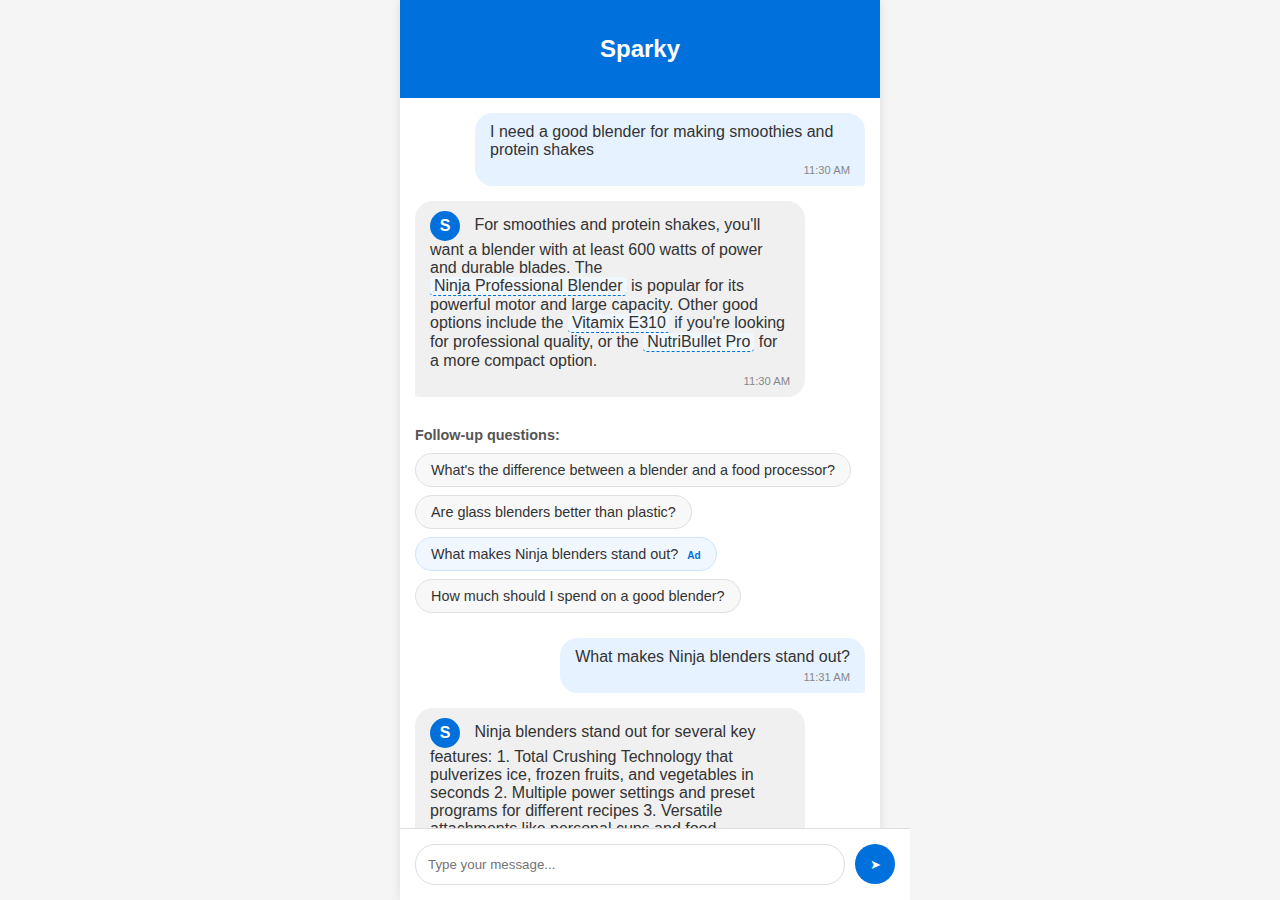
<file: innovative_format_1_sponsored_followups.html>
<!DOCTYPE html>
<html lang="en">
<head>
    <meta charset="UTF-8">
    <meta name="viewport" content="width=device-width, initial-scale=1.0">
    <title>Sparky - Contextual Follow-Up Questions</title>
    <style>
        body {
            font-family: Arial, sans-serif;
            margin: 0;
            padding: 0;
            background-color: #f5f5f5;
            color: #333;
        }
        .container {
            max-width: 480px;
            margin: 0 auto;
            background-color: white;
            height: 100vh;
            box-shadow: 0 0 10px rgba(0,0,0,0.1);
            position: relative;
        }
        .header {
            background-color: #0071dc;
            color: white;
            padding: 15px;
            text-align: center;
            position: sticky;
            top: 0;
            z-index: 100;
        }
        .chat-container {
            padding: 15px;
            overflow-y: auto;
            height: calc(100vh - 160px);
        }
        .message {
            margin-bottom: 15px;
            max-width: 80%;
            padding: 10px 15px;
            border-radius: 18px;
            position: relative;
            clear: both;
        }
        .user-message {
            background-color: #e6f2ff;
            float: right;
            border-bottom-right-radius: 4px;
        }
        .bot-message {
            background-color: #f0f0f0;
            float: left;
            border-bottom-left-radius: 4px;
        }
        .message-time {
            font-size: 0.7em;
            color: #888;
            margin-top: 5px;
            text-align: right;
        }
        .input-area {
            position: fixed;
            bottom: 0;
            width: 480px;
            background-color: white;
            padding: 15px;
            border-top: 1px solid #ddd;
            display: flex;
        }
        .input-box {
            flex-grow: 1;
            padding: 12px;
            border: 1px solid #ddd;
            border-radius: 20px;
            margin-right: 10px;
        }
        .send-button {
            background-color: #0071dc;
            color: white;
            border: none;
            border-radius: 50%;
            width: 40px;
            height: 40px;
            cursor: pointer;
        }
        .bot-avatar {
            width: 30px;
            height: 30px;
            border-radius: 50%;
            background-color: #0071dc;
            display: inline-block;
            margin-right: 10px;
            vertical-align: middle;
            text-align: center;
            color: white;
            line-height: 30px;
            font-weight: bold;
        }
        .clearfix::after {
            content: "";
            clear: both;
            display: table;
        }
        
        /* Innovative Ad Format: Sponsored Follow-Up Questions (Perplexity-inspired) */
        .follow-up-container {
            margin: 15px 0;
            padding-bottom: 10px;
        }
        .follow-up-label {
            font-weight: bold;
            margin-bottom: 10px;
            color: #555;
            font-size: 0.9em;
        }
        .follow-up-questions {
            display: flex;
            flex-wrap: wrap;
            gap: 8px;
        }
        .follow-up-question {
            background-color: #f8f8f8;
            border: 1px solid #e0e0e0;
            border-radius: 20px;
            padding: 8px 15px;
            font-size: 0.9em;
            cursor: pointer;
            transition: all 0.2s ease;
            max-width: fit-content;
        }
        .follow-up-question:hover {
            background-color: #f0f0f0;
            border-color: #ccc;
        }
        .follow-up-question.sponsored {
            background-color: #f0f7ff;
            border-color: #cce5ff;
        }
        .follow-up-question.sponsored:hover {
            background-color: #e6f2ff;
            border-color: #b3d7ff;
        }
        .sponsored-indicator {
            display: inline-block;
            font-size: 0.7em;
            color: #0071dc;
            margin-left: 5px;
            font-weight: bold;
        }
        
        /* Innovative Ad Format: Side Panel Ads (Perplexity-inspired) */
        .side-panel-ad {
            background-color: #f8f8f8;
            border: 1px solid #e0e0e0;
            border-radius: 12px;
            padding: 12px;
            margin: 15px 0;
            position: relative;
        }
        .ad-label {
            position: absolute;
            top: 8px;
            right: 8px;
            background-color: rgba(255,255,255,0.8);
            padding: 2px 6px;
            border-radius: 4px;
            font-size: 0.7em;
            color: #666;
        }
        .ad-content {
            display: flex;
            align-items: center;
        }
        .ad-image {
            width: 80px;
            height: 80px;
            background-color: white;
            border-radius: 8px;
            margin-right: 12px;
            display: flex;
            align-items: center;
            justify-content: center;
            color: #888;
        }
        .ad-details {
            flex-grow: 1;
        }
        .ad-title {
            font-weight: bold;
            margin-bottom: 5px;
        }
        .ad-description {
            font-size: 0.9em;
            color: #666;
            margin-bottom: 8px;
        }
        .ad-cta {
            display: inline-block;
            background-color: #0071dc;
            color: white;
            padding: 5px 10px;
            border-radius: 15px;
            font-size: 0.8em;
            font-weight: bold;
            text-decoration: none;
        }
        
        /* Innovative Ad Format: Inline Product Mentions (Google AI Overview-inspired) */
        .inline-product-mention {
            display: inline-block;
            background-color: #f0f7ff;
            border-radius: 4px;
            padding: 0 4px;
            border-bottom: 1px dashed #0071dc;
            position: relative;
            cursor: pointer;
        }
        .inline-product-mention:hover {
            background-color: #e6f2ff;
        }
        .product-tooltip {
            position: absolute;
            bottom: 100%;
            left: 50%;
            transform: translateX(-50%);
            width: 200px;
            background-color: white;
            border: 1px solid #e0e0e0;
            border-radius: 8px;
            padding: 10px;
            box-shadow: 0 2px 10px rgba(0,0,0,0.1);
            z-index: 100;
            display: none;
        }
        .inline-product-mention:hover .product-tooltip {
            display: block;
        }
        .tooltip-header {
            display: flex;
            align-items: center;
            margin-bottom: 8px;
        }
        .tooltip-image {
            width: 40px;
            height: 40px;
            background-color: #f8f8f8;
            border-radius: 4px;
            margin-right: 8px;
            display: flex;
            align-items: center;
            justify-content: center;
            color: #888;
            font-size: 0.7em;
        }
        .tooltip-title {
            font-weight: bold;
            font-size: 0.9em;
        }
        .tooltip-price {
            color: #0071dc;
            font-weight: bold;
            font-size: 0.9em;
            margin-bottom: 5px;
        }
        .tooltip-description {
            font-size: 0.8em;
            color: #666;
            margin-bottom: 8px;
        }
        .tooltip-cta {
            display: inline-block;
            background-color: #0071dc;
            color: white;
            padding: 4px 8px;
            border-radius: 12px;
            font-size: 0.7em;
            font-weight: bold;
            text-decoration: none;
        }
        .tooltip-sponsored {
            font-size: 0.7em;
            color: #888;
            text-align: right;
            margin-top: 5px;
        }
    </style>
</head>
<body>
    <div class="container">
        <div class="header">
            <h2>Sparky</h2>
        </div>
        <div class="chat-container">
            <!-- User question -->
            <div class="message user-message">
                I need a good blender for making smoothies and protein shakes
                <div class="message-time">11:30 AM</div>
            </div>
            <div class="clearfix"></div>
            
            <!-- Bot response with inline product mentions -->
            <div class="message bot-message">
                <div class="bot-avatar">S</div>
                For smoothies and protein shakes, you'll want a blender with at least 600 watts of power and durable blades. The <span class="inline-product-mention">Ninja Professional Blender<div class="product-tooltip">
                    <div class="tooltip-header">
                        <div class="tooltip-image">Ninja</div>
                        <div class="tooltip-title">Ninja Professional Blender</div>
                    </div>
                    <div class="tooltip-price">$89.99</div>
                    <div class="tooltip-description">1000W motor, 72oz pitcher, Total Crushing Technology</div>
                    <a href="#" class="tooltip-cta">View Details</a>
                    <div class="tooltip-sponsored">Sponsored</div>
                </div></span> is popular for its powerful motor and large capacity. Other good options include the <span class="inline-product-mention">Vitamix E310<div class="product-tooltip">
                    <div class="tooltip-header">
                        <div class="tooltip-image">Vitamix</div>
                        <div class="tooltip-title">Vitamix E310 Explorian</div>
                    </div>
                    <div class="tooltip-price">$349.95</div>
                    <div class="tooltip-description">48oz container, Variable Speed Control, Pulse Feature</div>
                    <a href="#" class="tooltip-cta">View Details</a>
                    <div class="tooltip-sponsored">Sponsored</div>
                </div></span> if you're looking for professional quality, or the <span class="inline-product-mention">NutriBullet Pro<div class="product-tooltip">
                    <div class="tooltip-header">
                        <div class="tooltip-image">NutriBullet</div>
                        <div class="tooltip-title">NutriBullet Pro</div>
                    </div>
                    <div class="tooltip-price">$79.99</div>
                    <div class="tooltip-description">900W motor, 32oz cup, Nutrient Extraction Blades</div>
                    <a href="#" class="tooltip-cta">View Details</a>
                    <div class="tooltip-sponsored">Sponsored</div>
                </div></span> for a more compact option.
                <div class="message-time">11:30 AM</div>
            </div>
            <div class="clearfix"></div>
            
            <!-- Sponsored Follow-Up Questions (Perplexity-inspired) -->
            <div class="follow-up-container">
                <div class="follow-up-label">Follow-up questions:</div>
                <div class="follow-up-questions">
                    <div class="follow-up-question">What's the difference between a blender and a food processor?</div>
                    <div class="follow-up-question">Are glass blenders better than plastic?</div>
                    <div class="follow-up-question sponsored">What makes Ninja blenders stand out? <span class="sponsored-indicator">Ad</span></div>
                    <div class="follow-up-question">How much should I spend on a good blender?</div>
                </div>
            </div>
            <div class="clearfix"></div>
            
            <!-- User selects sponsored follow-up -->
            <div class="message user-message">
                What makes Ninja blenders stand out?
                <div class="message-time">11:31 AM</div>
            </div>
            <div class="clearfix"></div>
            
            <!-- Bot response with side panel ad -->
            <div class="message bot-message">
                <div class="bot-avatar">S</div>
                Ninja blenders stand out for several key features:
                
                1. Total Crushing Technology that pulverizes ice, frozen fruits, and vegetables in seconds
                2. Multiple power settings and preset programs for different recipes
                3. Versatile attachments like personal cups and food processor bowls on some models
                4. Dishwasher-safe parts for easy cleaning
                5. Competitive pricing compared to other high-performance blenders
                
                Many users particularly appreciate the power-to-price ratio of Ninja blenders, as they offer professional-level performance at a more accessible price point than some premium brands.
                <div class="message-time">11:31 AM</div>
            </div>
            <div class="clearfix"></div>
            
            <!-- Side Panel Ad (Perplexity-inspired) -->
            <div class="side-panel-ad">
                <div class="ad-label">Sponsored</div>
                <div class="ad-content">
                    <div class="ad-image">Ninja</div>
                    <div class="ad-details">
                        <div class="ad-title">Ninja Professional Plus Blender</div>
                        <div class="ad-description">Auto-iQ Programs, 1400-Peak-Watt Motor, 72oz Pitcher</div>
                        <a href="#" class="ad-cta">Shop Now - $99.99</a>
                    </div>
                </div>
            </div>
            <div class="clearfix"></div>
            
            <!-- User asks another question -->
            <div class="message user-message">
                Which blender is best for crushing ice?
                <div class="message-time">11:32 AM</div>
            </div>
            <div class="clearfix"></div>
            
            <!-- Bot response with more follow-up questions -->
            <div class="message bot-message">
                <div class="bot-avatar">S</div>
                For crushing ice, you'll want a blender with high wattage (1000+ watts) and specially designed blades. The Ninja Professional series excels at ice crushing with its Total Crushing Technology. The Vitamix series is also excellent but at a higher price point. Blendtec models are known for their powerful motors that easily pulverize ice. If you're on a budget, the KitchenAid K400 offers good ice-crushing performance at a mid-range price.
                <div class="message-time">11:32 AM</div>
            </div>
            <div class="clearfix"></div>
            
            <!-- More Sponsored Follow-Up Questions -->
            <div class="follow-up-container">
                <div class="follow-up-label">Follow-up questions:</div>
                <div class="follow-up-questions">
                    <div class="follow-up-question">How often should I replace blender blades?</div>
                    <div class="follow-up-question sponsored">See Ninja's ice crushing demonstration <span class="sponsored-indicator">Ad</span></div>
                    <div class="follow-up-question">What's the best way to clean a blender?</div>
                    <div class="follow-up-question">Are more expensive blenders worth it?</div>
                </div>
            </div>
            <div class="clearfix"></div>
            
            <!-- User asks about another brand -->
            <div class="message user-message">
                What about Vitamix blenders? Are they worth the price?
                <div class="message-time">11:33 AM</div>
            </div>
            <div class="clearfix"></div>
            
            <!-- Bot response with comparison -->
            <div class="message bot-message">
                <div class="bot-avatar">S</div>
                Vitamix blenders are considered premium products and come with a higher price tag (typically $300-$600). They're worth the investment if you:
                
                1. Use your blender daily or multiple times per day
                2. Need exceptional durability (they're built to last 7-10+ years)
                3. Want the smoothest possible texture for smoothies and purees
                4. Value the ability to make hot soups directly in the blender
                5. Appreciate the comprehensive 7-10 year warranty
                
                While Ninja offers great performance at a lower price point, Vitamix generally provides superior build quality, longer lifespan, and more consistent results, especially for challenging ingredients.
                <div class="message-time">11:33 AM</div>
            </div>
            <div class="clearfix"></div>
            
            <!-- Follow-up questions with multiple sponsored options -->
            <div class="follow-up-container">
                <div class="follow-up-label">Follow-up questions:</div>
                <div class="follow-up-questions">
                    <div class="follow-up-question">Which Vitamix model is best for beginners?</div>
                    <div class="follow-up-question sponsored">Explore Ninja's 2025 blender lineup <span class="sponsored-indicator">Ad</span></div>
                    <div class="follow-up-question">Can blenders be repaired if they break?</div>
                    <div class="follow-up-question sponsored">Compare Vitamix vs Ninja side-by-side <span class="sponsored-indicator">Ad</span></div>
                </div>
            </div>
            <div class="clearfix"></div>
        </div>
        <div class="input-area">
            <input type="text" class="input-box" placeholder="Type your message...">
            <button class="send-button">➤</button>
        </div>
    </div>
</body>
</html>
</file>
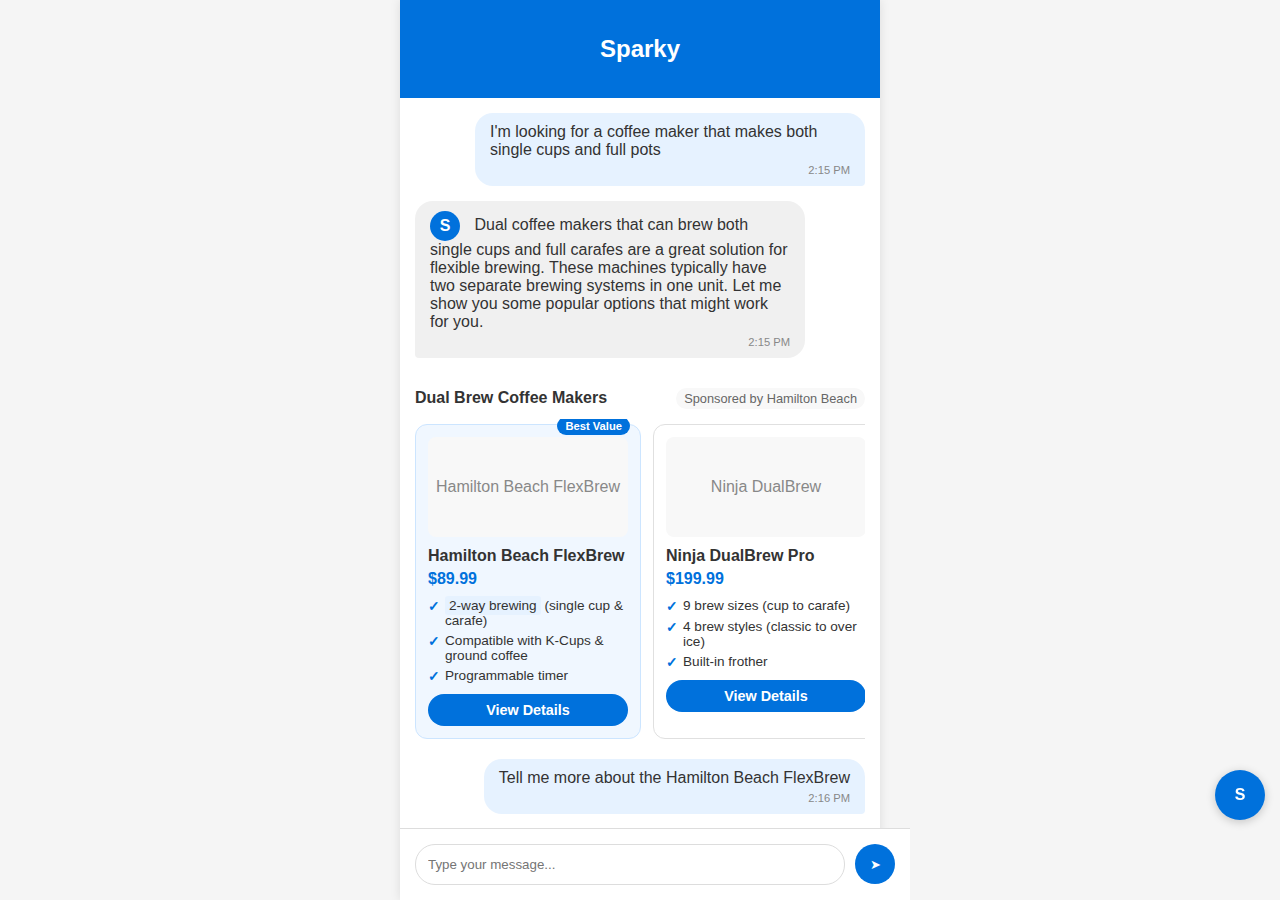
<file: innovative_format_2_interactive_comparison.html>
<!DOCTYPE html>
<html lang="en">
<head>
    <meta charset="UTF-8">
    <meta name="viewport" content="width=device-width, initial-scale=1.0">
    <title>Sparky - Conversational AI Shopping Companion</title>
    <style>
        body {
            font-family: Arial, sans-serif;
            margin: 0;
            padding: 0;
            background-color: #f5f5f5;
            color: #333;
        }
        .container {
            max-width: 480px;
            margin: 0 auto;
            background-color: white;
            height: 100vh;
            box-shadow: 0 0 10px rgba(0,0,0,0.1);
            position: relative;
        }
        .header {
            background-color: #0071dc;
            color: white;
            padding: 15px;
            text-align: center;
            position: sticky;
            top: 0;
            z-index: 100;
        }
        .chat-container {
            padding: 15px;
            overflow-y: auto;
            height: calc(100vh - 160px);
        }
        .message {
            margin-bottom: 15px;
            max-width: 80%;
            padding: 10px 15px;
            border-radius: 18px;
            position: relative;
            clear: both;
        }
        .user-message {
            background-color: #e6f2ff;
            float: right;
            border-bottom-right-radius: 4px;
        }
        .bot-message {
            background-color: #f0f0f0;
            float: left;
            border-bottom-left-radius: 4px;
        }
        .message-time {
            font-size: 0.7em;
            color: #888;
            margin-top: 5px;
            text-align: right;
        }
        .input-area {
            position: fixed;
            bottom: 0;
            width: 480px;
            background-color: white;
            padding: 15px;
            border-top: 1px solid #ddd;
            display: flex;
        }
        .input-box {
            flex-grow: 1;
            padding: 12px;
            border: 1px solid #ddd;
            border-radius: 20px;
            margin-right: 10px;
        }
        .send-button {
            background-color: #0071dc;
            color: white;
            border: none;
            border-radius: 50%;
            width: 40px;
            height: 40px;
            cursor: pointer;
        }
        .bot-avatar {
            width: 30px;
            height: 30px;
            border-radius: 50%;
            background-color: #0071dc;
            display: inline-block;
            margin-right: 10px;
            vertical-align: middle;
            text-align: center;
            color: white;
            line-height: 30px;
            font-weight: bold;
        }
        .clearfix::after {
            content: "";
            clear: both;
            display: table;
        }
        
        /* Innovative Ad Format: AI-Generated Comparison Cards */
        .comparison-container {
            margin: 15px 0;
            position: relative;
        }
        .comparison-header {
            display: flex;
            justify-content: space-between;
            align-items: center;
            margin-bottom: 10px;
        }
        .comparison-title {
            font-weight: bold;
            color: #333;
        }
        .comparison-sponsor {
            font-size: 0.8em;
            color: #666;
            background-color: #f8f8f8;
            padding: 3px 8px;
            border-radius: 12px;
        }
        .comparison-cards {
            display: flex;
            overflow-x: auto;
            gap: 12px;
            padding: 5px 0;
            scrollbar-width: thin;
        }
        .comparison-cards::-webkit-scrollbar {
            height: 6px;
        }
        .comparison-cards::-webkit-scrollbar-thumb {
            background-color: #ddd;
            border-radius: 3px;
        }
        .comparison-card {
            min-width: 200px;
            background-color: white;
            border: 1px solid #e0e0e0;
            border-radius: 12px;
            padding: 12px;
            position: relative;
        }
        .comparison-card.featured {
            border-color: #cce5ff;
            background-color: #f0f7ff;
        }
        .featured-badge {
            position: absolute;
            top: -8px;
            right: 10px;
            background-color: #0071dc;
            color: white;
            font-size: 0.7em;
            padding: 3px 8px;
            border-radius: 10px;
            font-weight: bold;
        }
        .card-image {
            height: 100px;
            background-color: #f8f8f8;
            border-radius: 8px;
            display: flex;
            align-items: center;
            justify-content: center;
            margin-bottom: 10px;
            color: #888;
        }
        .card-title {
            font-weight: bold;
            margin-bottom: 5px;
        }
        .card-price {
            color: #0071dc;
            font-weight: bold;
            margin-bottom: 10px;
        }
        .card-features {
            margin-bottom: 10px;
        }
        .feature-item {
            display: flex;
            align-items: flex-start;
            margin-bottom: 5px;
            font-size: 0.85em;
        }
        .feature-icon {
            color: #0071dc;
            margin-right: 5px;
            font-weight: bold;
        }
        .feature-text {
            flex-grow: 1;
        }
        .highlight-feature {
            background-color: #e6f2ff;
            padding: 2px 4px;
            border-radius: 3px;
        }
        .card-action {
            text-align: center;
        }
        .card-button {
            background-color: #0071dc;
            color: white;
            border: none;
            border-radius: 20px;
            padding: 8px 15px;
            font-size: 0.9em;
            font-weight: bold;
            width: 100%;
            cursor: pointer;
        }
        
        /* Innovative Ad Format: Contextual Shopping Companion */
        .shopping-companion {
            position: fixed;
            bottom: 80px;
            right: 15px;
            width: 50px;
            height: 50px;
            background-color: #0071dc;
            border-radius: 50%;
            display: flex;
            align-items: center;
            justify-content: center;
            color: white;
            font-weight: bold;
            cursor: pointer;
            box-shadow: 0 2px 10px rgba(0,0,0,0.2);
            z-index: 1000;
        }
        .companion-expanded {
            position: fixed;
            bottom: 80px;
            right: 15px;
            width: 280px;
            background-color: white;
            border-radius: 12px;
            box-shadow: 0 2px 15px rgba(0,0,0,0.2);
            z-index: 1000;
            overflow: hidden;
            display: none;
        }
        .companion-header {
            background-color: #0071dc;
            color: white;
            padding: 12px;
            display: flex;
            justify-content: space-between;
            align-items: center;
        }
        .companion-title {
            font-weight: bold;
        }
        .companion-close {
            cursor: pointer;
            font-weight: bold;
        }
        .companion-content {
            padding: 12px;
        }
        .companion-message {
            font-size: 0.9em;
            margin-bottom: 10px;
        }
        .companion-products {
            display: flex;
            overflow-x: auto;
            gap: 10px;
            margin-bottom: 10px;
            scrollbar-width: none;
        }
        .companion-products::-webkit-scrollbar {
            display: none;
        }
        .companion-product {
            min-width: 120px;
            background-color: #f8f8f8;
            border-radius: 8px;
            padding: 8px;
            text-align: center;
        }
        .companion-product-image {
            height: 60px;
            background-color: white;
            border-radius: 6px;
            display: flex;
            align-items: center;
            justify-content: center;
            margin-bottom: 5px;
            color: #888;
            font-size: 0.8em;
        }
        .companion-product-name {
            font-size: 0.8em;
            font-weight: bold;
            margin-bottom: 3px;
            white-space: nowrap;
            overflow: hidden;
            text-overflow: ellipsis;
        }
        .companion-product-price {
            font-size: 0.8em;
            color: #0071dc;
            font-weight: bold;
        }
        .companion-footer {
            padding: 8px 12px;
            background-color: #f8f8f8;
            font-size: 0.7em;
            color: #888;
            text-align: center;
        }
        
        /* Innovative Ad Format: Interactive Product Demos */
        .interactive-demo {
            background-color: white;
            border: 1px solid #e0e0e0;
            border-radius: 12px;
            margin: 15px 0;
            overflow: hidden;
        }
        .demo-header {
            background-color: #f8f8f8;
            padding: 12px;
            display: flex;
            justify-content: space-between;
            align-items: center;
        }
        .demo-title {
            font-weight: bold;
        }
        .demo-sponsor {
            font-size: 0.8em;
            color: #666;
            background-color: white;
            padding: 3px 8px;
            border-radius: 12px;
        }
        .demo-content {
            position: relative;
            height: 250px;
            background-color: #f0f0f0;
            display: flex;
            align-items: center;
            justify-content: center;
        }
        .demo-product {
            width: 200px;
            height: 200px;
            background-color: white;
            border-radius: 8px;
            display: flex;
            align-items: center;
            justify-content: center;
            color: #888;
        }
        .demo-hotspots {
            position: absolute;
            top: 0;
            left: 0;
            width: 100%;
            height: 100%;
        }
        .demo-hotspot {
            position: absolute;
            width: 24px;
            height: 24px;
            background-color: #0071dc;
            border-radius: 50%;
            display: flex;
            align-items: center;
            justify-content: center;
            color: white;
            font-weight: bold;
            cursor: pointer;
            box-shadow: 0 2px 5px rgba(0,0,0,0.2);
        }
        .hotspot-1 {
            top: 30%;
            left: 30%;
        }
        .hotspot-2 {
            top: 60%;
            left: 40%;
        }
        .hotspot-3 {
            top: 40%;
            left: 70%;
        }
        .hotspot-tooltip {
            position: absolute;
            width: 150px;
            background-color: white;
            border-radius: 8px;
            padding: 8px;
            box-shadow: 0 2px 10px rgba(0,0,0,0.2);
            font-size: 0.8em;
            z-index: 10;
            display: none;
        }
        .tooltip-1 {
            top: 20%;
            left: 35%;
        }
        .tooltip-2 {
            top: 65%;
            left: 45%;
        }
        .tooltip-3 {
            top: 35%;
            left: 75%;
        }
        .demo-hotspot:hover + .hotspot-tooltip {
            display: block;
        }
        .demo-controls {
            display: flex;
            padding: 12px;
            gap: 10px;
        }
        .demo-control {
            flex-grow: 1;
            padding: 8px;
            text-align: center;
            background-color: #f8f8f8;
            border-radius: 8px;
            font-size: 0.9em;
            cursor: pointer;
        }
        .demo-control.active {
            background-color: #e6f2ff;
            color: #0071dc;
            font-weight: bold;
        }
    </style>
</head>
<body>
    <div class="container">
        <div class="header">
            <h2>Sparky</h2>
        </div>
        <div class="chat-container">
            <!-- User question -->
            <div class="message user-message">
                I'm looking for a coffee maker that makes both single cups and full pots
                <div class="message-time">2:15 PM</div>
            </div>
            <div class="clearfix"></div>
            
            <!-- Bot response -->
            <div class="message bot-message">
                <div class="bot-avatar">S</div>
                Dual coffee makers that can brew both single cups and full carafes are a great solution for flexible brewing. These machines typically have two separate brewing systems in one unit. Let me show you some popular options that might work for you.
                <div class="message-time">2:15 PM</div>
            </div>
            <div class="clearfix"></div>
            
            <!-- Innovative Ad Format: AI-Generated Comparison Cards -->
            <div class="comparison-container">
                <div class="comparison-header">
                    <div class="comparison-title">Dual Brew Coffee Makers</div>
                    <div class="comparison-sponsor">Sponsored by Hamilton Beach</div>
                </div>
                <div class="comparison-cards">
                    <div class="comparison-card featured">
                        <div class="featured-badge">Best Value</div>
                        <div class="card-image">Hamilton Beach FlexBrew</div>
                        <div class="card-title">Hamilton Beach FlexBrew</div>
                        <div class="card-price">$89.99</div>
                        <div class="card-features">
                            <div class="feature-item">
                                <div class="feature-icon">✓</div>
                                <div class="feature-text"><span class="highlight-feature">2-way brewing</span> (single cup & carafe)</div>
                            </div>
                            <div class="feature-item">
                                <div class="feature-icon">✓</div>
                                <div class="feature-text">Compatible with K-Cups & ground coffee</div>
                            </div>
                            <div class="feature-item">
                                <div class="feature-icon">✓</div>
                                <div class="feature-text">Programmable timer</div>
                            </div>
                        </div>
                        <div class="card-action">
                            <button class="card-button">View Details</button>
                        </div>
                    </div>
                    
                    <div class="comparison-card">
                        <div class="card-image">Ninja DualBrew</div>
                        <div class="card-title">Ninja DualBrew Pro</div>
                        <div class="card-price">$199.99</div>
                        <div class="card-features">
                            <div class="feature-item">
                                <div class="feature-icon">✓</div>
                                <div class="feature-text">9 brew sizes (cup to carafe)</div>
                            </div>
                            <div class="feature-item">
                                <div class="feature-icon">✓</div>
                                <div class="feature-text">4 brew styles (classic to over ice)</div>
                            </div>
                            <div class="feature-item">
                                <div class="feature-icon">✓</div>
                                <div class="feature-text">Built-in frother</div>
                            </div>
                        </div>
                        <div class="card-action">
                            <button class="card-button">View Details</button>
                        </div>
                    </div>
                    
                    <div class="comparison-card">
                        <div class="card-image">Keurig K-Duo</div>
                        <div class="card-title">Keurig K-Duo Plus</div>
                        <div class="card-price">$229.99</div>
                        <div class="card-features">
                            <div class="feature-item">
                                <div class="feature-icon">✓</div>
                                <div class="feature-text">Multiple cup & carafe sizes</div>
                            </div>
                            <div class="feature-item">
                                <div class="feature-icon">✓</div>
                                <div class="feature-text">Strong brew option</div>
                            </div>
                            <div class="feature-item">
                                <div class="feature-icon">✓</div>
                                <div class="feature-text">Thermal carafe</div>
                            </div>
                        </div>
                        <div class="card-action">
                            <button class="card-button">View Details</button>
                        </div>
                    </div>
                    
                    <div class="comparison-card">
                        <div class="card-image">Cuisinart SS-20</div>
                        <div class="card-title">Cuisinart SS-20</div>
                        <div class="card-price">$249.95</div>
                        <div class="card-features">
                            <div class="feature-item">
                                <div class="feature-icon">✓</div>
                                <div class="feature-text">10-cup thermal carafe</div>
                            </div>
                            <div class="feature-item">
                                <div class="feature-icon">✓</div>
                                <div class="feature-text">3 brew sizes for single cup</div>
                            </div>
                            <div class="feature-item">
                                <div class="feature-icon">✓</div>
                                <div class="feature-text">Charcoal water filter</div>
                            </div>
                        </div>
                        <div class="card-action">
                            <button class="card-button">View Details</button>
                        </div>
                    </div>
                </div>
            </div>
            <div class="clearfix"></div>
            
            <!-- User follow-up -->
            <div class="message user-message">
                Tell me more about the Hamilton Beach FlexBrew
                <div class="message-time">2:16 PM</div>
            </div>
            <div class="clearfix"></div>
            
            <!-- Bot response -->
            <div class="message bot-message">
                <div class="bot-avatar">S</div>
                The Hamilton Beach FlexBrew is a versatile coffee maker that offers good value for its price point. Here are more details about it:
                
                • It has a 12-cup glass carafe on one side and a single-serve brewer on the other
                • The single-serve side works with both K-Cup pods and ground coffee (with included reusable filter)
                • Features programmable timer, auto-shutoff, and brew strength selector
                • Separate water reservoirs for each brewing side
                • Dimensions: 13.7" H x 12.2" W x 11.4" D (fits under most cabinets)
                • 1-year warranty
                
                Many users appreciate its flexibility and reasonable price compared to other dual brewers on the market.
                <div class="message-time">2:16 PM</div>
            </div>
            <div class="clearfix"></div>
            
            <!-- Innovative Ad Format: Interactive Product Demo -->
            <div class="interactive-demo">
                <div class="demo-header">
                    <div class="demo-title">Hamilton Beach FlexBrew Interactive Demo</div>
                    <div class="demo-sponsor">Sponsored</div>
                </div>
                <div class="demo-content">
                    <div class="demo-product">Hamilton Beach FlexBrew</div>
                    <div class="demo-hotspots">
                        <div class="demo-hotspot hotspot-1">1</div>
                        <div class="hotspot-tooltip tooltip-1">
                            <strong>Single-Serve Side</strong><br>
                            Compatible with K-Cup pods or ground coffee using the included reusable filter
                        </div>
                        
                        <div class="demo-hotspot hotspot-2">2</div>
                        <div class="hotspot-tooltip tooltip-2">
                            <strong>Carafe Side</strong><br>
                            Brews up to 12 cups with programmable timer and auto-shutoff
                        </div>
                        
                        <div class="demo-hotspot hotspot-3">3</div>
                        <div class="hotspot-tooltip tooltip-3">
                            <strong>Control Panel</strong><br>
                            Easy-to-use buttons for brew strength, programming, and brewing options
                        </div>
                    </div>
                </div>
                <div class="demo-controls">
                    <div class="demo-control active">Product View</div>
                    <div class="demo-control">How It Works</div>
                    <div class="demo-control">Features</div>
                </div>
            </div>
            <div class="clearfix"></div>
            
            <!-- User question about alternatives -->
            <div class="message user-message">
                Are there any alternatives that take up less counter space?
                <div class="message-time">2:17 PM</div>
            </div>
            <div class="clearfix"></div>
            
            <!-- Bot response -->
            <div class="message bot-message">
                <div class="bot-avatar">S</div>
                Yes, if counter space is a concern, there are more compact dual coffee makers available. The Keurig K-Duo Essentials is slimmer than the Plus model I mentioned earlier. The Hamilton Beach 2-Way FlexBrew also comes in a more compact model that's about 10% smaller than the standard version.
                
                Another space-saving option is the Cuisinart SS-15, which has a smaller footprint than the SS-20 while still offering both single-cup and carafe brewing capabilities.
                
                Would you like me to show you these more compact options?
                <div class="message-time">2:17 PM</div>
            </div>
            <div class="clearfix"></div>
            
            <!-- Innovative Ad Format: Contextual Shopping Companion -->
            <div class="shopping-companion">S</div>
            
            <div class="companion-expanded">
                <div class="companion-header">
                    <div class="companion-title">Shopping Assistant</div>
                    <div class="companion-close">×</div>
                </div>
                <div class="companion-content">
                    <div class="companion-message">
                        <strong>Looking for space-saving coffee makers?</strong><br>
                        Here are some compact options that might work for your kitchen:
                    </div>
                    <div class="companion-products">
                        <div class="companion-product">
                            <div class="companion-product-image">Hamilton Beach</div>
                            <div class="companion-product-name">Hamilton Beach Compact FlexBrew</div>
                            <div class="companion-product-price">$79.99</div>
                        </div>
                        <div class="companion-product">
                            <div class="companion-product-image">Keurig</div>
                            <div class="companion-product-name">Keurig K-Duo Essentials</div>
                            <div class="companion-product-price">$129.99</div>
                        </div>
                        <div class="companion-product">
                            <div class="companion-product-image">Cuisinart</div>
                            <div class="companion-product-name">Cuisinart SS-15P1</div>
                            <div class="companion-product-price">$199.95</div>
                        </div>
                    </div>
                    <div class="companion-message">
                        <strong>Tip:</strong> Measure your counter space before purchasing. Most compact models are under 11" wide.
                    </div>
                </div>
                <div class="companion-footer">
                    Sponsored recommendations by Hamilton Beach
                </div>
            </div>
        </div>
        <div class="input-area">
            <input type="text" class="input-box" placeholder="Type your message...">
            <button class="send-button">➤</button>
        </div>
    </div>
    
    <script>
        // Simple script to toggle the companion expanded view
        document.querySelector('.shopping-companion').addEventListener('click', function() {
            document.querySelector('.companion-expanded').style.display = 'block';
            this.style.display = 'none';
        });
        
        document.querySelector('.companion-close').addEventListener('click', function() {
            document.querySelector('.companion-expanded').style.display = 'none';
            document.querySelector('.shopping-companion').style.display = 'flex';
        });
    </script>
</body>
</html>
</file>
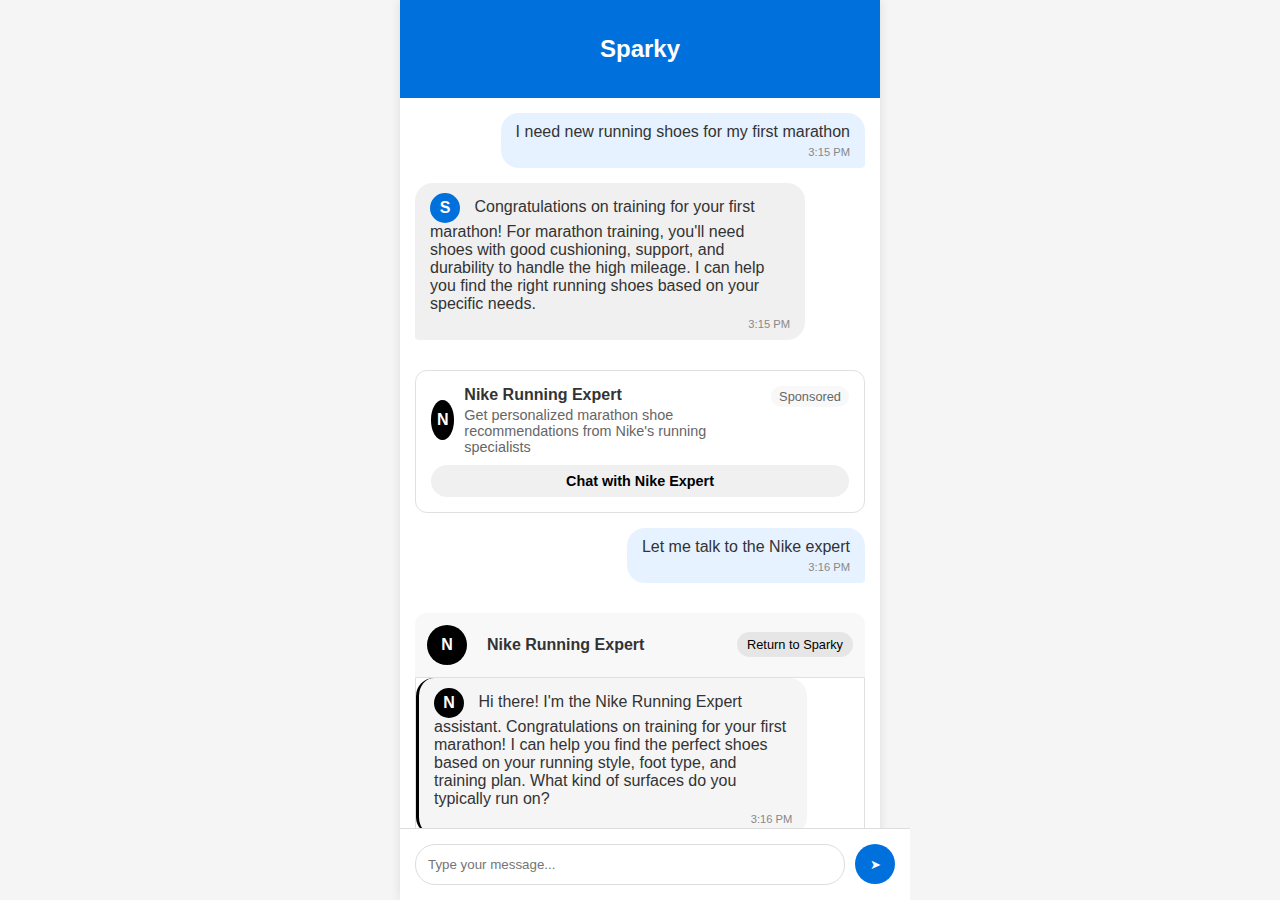
<file: innovative_format_3_conversational_brand_personas.html>
<!DOCTYPE html>
<html lang="en">
<head>
    <meta charset="UTF-8">
    <meta name="viewport" content="width=device-width, initial-scale=1.0">
    <title>Sparky - Conversational Brand Personas</title>
    <style>
        body {
            font-family: Arial, sans-serif;
            margin: 0;
            padding: 0;
            background-color: #f5f5f5;
            color: #333;
        }
        .container {
            max-width: 480px;
            margin: 0 auto;
            background-color: white;
            height: 100vh;
            box-shadow: 0 0 10px rgba(0,0,0,0.1);
            position: relative;
        }
        .header {
            background-color: #0071dc;
            color: white;
            padding: 15px;
            text-align: center;
            position: sticky;
            top: 0;
            z-index: 100;
        }
        .chat-container {
            padding: 15px;
            overflow-y: auto;
            height: calc(100vh - 160px);
        }
        .message {
            margin-bottom: 15px;
            max-width: 80%;
            padding: 10px 15px;
            border-radius: 18px;
            position: relative;
            clear: both;
        }
        .user-message {
            background-color: #e6f2ff;
            float: right;
            border-bottom-right-radius: 4px;
        }
        .bot-message {
            background-color: #f0f0f0;
            float: left;
            border-bottom-left-radius: 4px;
        }
        .message-time {
            font-size: 0.7em;
            color: #888;
            margin-top: 5px;
            text-align: right;
        }
        .input-area {
            position: fixed;
            bottom: 0;
            width: 480px;
            background-color: white;
            padding: 15px;
            border-top: 1px solid #ddd;
            display: flex;
        }
        .input-box {
            flex-grow: 1;
            padding: 12px;
            border: 1px solid #ddd;
            border-radius: 20px;
            margin-right: 10px;
        }
        .send-button {
            background-color: #0071dc;
            color: white;
            border: none;
            border-radius: 50%;
            width: 40px;
            height: 40px;
            cursor: pointer;
        }
        .bot-avatar {
            width: 30px;
            height: 30px;
            border-radius: 50%;
            background-color: #0071dc;
            display: inline-block;
            margin-right: 10px;
            vertical-align: middle;
            text-align: center;
            color: white;
            line-height: 30px;
            font-weight: bold;
        }
        .clearfix::after {
            content: "";
            clear: both;
            display: table;
        }
        
        /* Innovative Ad Format: Conversational Brand Personas */
        .brand-persona-option {
            background-color: white;
            border: 1px solid #e0e0e0;
            border-radius: 12px;
            padding: 15px;
            margin: 15px 0;
        }
        .persona-header {
            display: flex;
            align-items: center;
            margin-bottom: 10px;
        }
        .persona-avatar {
            width: 40px;
            height: 40px;
            border-radius: 50%;
            margin-right: 10px;
            display: flex;
            align-items: center;
            justify-content: center;
            color: white;
            font-weight: bold;
        }
        .nike-avatar {
            background-color: #000;
        }
        .dyson-avatar {
            background-color: #2d3092;
        }
        .persona-details {
            flex-grow: 1;
        }
        .persona-name {
            font-weight: bold;
            margin-bottom: 3px;
        }
        .persona-description {
            font-size: 0.9em;
            color: #666;
        }
        .persona-sponsor {
            font-size: 0.8em;
            color: #666;
            background-color: #f8f8f8;
            padding: 3px 8px;
            border-radius: 12px;
            align-self: flex-start;
        }
        .persona-action {
            margin-top: 10px;
        }
        .persona-button {
            background-color: #f0f0f0;
            border: none;
            border-radius: 20px;
            padding: 8px 15px;
            font-size: 0.9em;
            font-weight: bold;
            cursor: pointer;
            width: 100%;
        }
        .persona-button:hover {
            background-color: #e6e6e6;
        }
        
        /* Brand Persona Active State */
        .brand-persona-active {
            margin: 15px 0;
        }
        .persona-banner {
            background-color: #f8f8f8;
            border-radius: 12px 12px 0 0;
            padding: 12px;
            display: flex;
            justify-content: space-between;
            align-items: center;
        }
        .persona-info {
            display: flex;
            align-items: center;
        }
        .persona-title {
            font-weight: bold;
            margin-left: 10px;
        }
        .exit-persona {
            background-color: #e6e6e6;
            border: none;
            border-radius: 15px;
            padding: 5px 10px;
            font-size: 0.8em;
            cursor: pointer;
        }
        
        /* Nike Persona Styling */
        .nike-message {
            background-color: #f5f5f5;
            border-left: 3px solid #000;
        }
        .nike-container {
            border: 1px solid #e0e0e0;
            border-radius: 0 0 12px 12px;
        }
        
        /* Dyson Persona Styling */
        .dyson-message {
            background-color: #f0f2ff;
            border-left: 3px solid #2d3092;
        }
        .dyson-container {
            border: 1px solid #e0e0e0;
            border-radius: 0 0 12px 12px;
        }
        
        /* Product Showcase in Brand Persona */
        .product-showcase {
            padding: 15px;
        }
        .showcase-title {
            font-weight: bold;
            margin-bottom: 10px;
        }
        .showcase-products {
            display: flex;
            overflow-x: auto;
            gap: 12px;
            padding: 5px 0 15px;
            scrollbar-width: thin;
        }
        .showcase-products::-webkit-scrollbar {
            height: 6px;
        }
        .showcase-products::-webkit-scrollbar-thumb {
            background-color: #ddd;
            border-radius: 3px;
        }
        .showcase-product {
            min-width: 150px;
            background-color: white;
            border: 1px solid #e0e0e0;
            border-radius: 8px;
            padding: 10px;
            text-align: center;
        }
        .product-image {
            height: 100px;
            background-color: #f8f8f8;
            border-radius: 6px;
            display: flex;
            align-items: center;
            justify-content: center;
            margin-bottom: 8px;
            color: #888;
        }
        .product-name {
            font-weight: bold;
            font-size: 0.9em;
            margin-bottom: 5px;
        }
        .product-price {
            color: #0071dc;
            font-weight: bold;
            font-size: 0.9em;
        }
        
        /* Innovative Ad Format: Shoppable Media */
        .shoppable-media {
            margin: 15px 0;
            border-radius: 12px;
            overflow: hidden;
            position: relative;
        }
        .media-container {
            position: relative;
            height: 250px;
            background-color: #f0f0f0;
            display: flex;
            align-items: center;
            justify-content: center;
        }
        .media-image {
            width: 100%;
            height: 100%;
            object-fit: cover;
            display: flex;
            align-items: center;
            justify-content: center;
            color: #888;
            font-size: 1.2em;
        }
        .product-tags {
            position: absolute;
            top: 0;
            left: 0;
            width: 100%;
            height: 100%;
        }
        .product-tag {
            position: absolute;
            width: 24px;
            height: 24px;
            background-color: white;
            border: 2px solid #0071dc;
            border-radius: 50%;
            display: flex;
            align-items: center;
            justify-content: center;
            color: #0071dc;
            font-weight: bold;
            cursor: pointer;
            box-shadow: 0 2px 5px rgba(0,0,0,0.2);
        }
        .tag-1 {
            top: 30%;
            left: 25%;
        }
        .tag-2 {
            top: 60%;
            left: 40%;
        }
        .tag-3 {
            top: 40%;
            left: 75%;
        }
        .product-popup {
            position: absolute;
            width: 180px;
            background-color: white;
            border-radius: 8px;
            padding: 10px;
            box-shadow: 0 2px 10px rgba(0,0,0,0.2);
            z-index: 10;
            display: none;
        }
        .popup-1 {
            top: 35%;
            left: 30%;
        }
        .popup-2 {
            top: 65%;
            left: 45%;
        }
        .popup-3 {
            top: 45%;
            left: 80%;
        }
        .product-tag:hover + .product-popup {
            display: block;
        }
        .popup-image {
            height: 80px;
            background-color: #f8f8f8;
            border-radius: 6px;
            display: flex;
            align-items: center;
            justify-content: center;
            margin-bottom: 8px;
            color: #888;
            font-size: 0.8em;
        }
        .popup-name {
            font-weight: bold;
            font-size: 0.9em;
            margin-bottom: 5px;
        }
        .popup-price {
            color: #0071dc;
            font-weight: bold;
            font-size: 0.9em;
            margin-bottom: 8px;
        }
        .popup-button {
            background-color: #0071dc;
            color: white;
            border: none;
            border-radius: 15px;
            padding: 5px 10px;
            font-size: 0.8em;
            width: 100%;
            cursor: pointer;
        }
        .media-footer {
            padding: 10px;
            background-color: #f8f8f8;
            display: flex;
            justify-content: space-between;
            align-items: center;
        }
        .media-title {
            font-weight: bold;
            font-size: 0.9em;
        }
        .media-sponsor {
            font-size: 0.8em;
            color: #666;
        }
        
        /* Innovative Ad Format: Skill Sponsorship */
        .sponsored-skill {
            background-color: white;
            border: 1px solid #e0e0e0;
            border-radius: 12px;
            margin: 15px 0;
            overflow: hidden;
        }
        .skill-header {
            padding: 12px;
            display: flex;
            justify-content: space-between;
            align-items: center;
            border-bottom: 1px solid #e0e0e0;
        }
        .skill-title {
            font-weight: bold;
            display: flex;
            align-items: center;
        }
        .skill-icon {
            margin-right: 8px;
            font-size: 1.2em;
        }
        .skill-sponsor {
            font-size: 0.8em;
            color: #666;
            background-color: #f8f8f8;
            padding: 3px 8px;
            border-radius: 12px;
        }
        .skill-content {
            padding: 15px;
        }
        .skill-description {
            margin-bottom: 15px;
            font-size: 0.9em;
        }
        .skill-input-area {
            margin-bottom: 15px;
        }
        .skill-input-row {
            display: flex;
            margin-bottom: 10px;
            align-items: center;
        }
        .skill-input-label {
            width: 120px;
            font-size: 0.9em;
        }
        .skill-input {
            flex-grow: 1;
            padding: 8px;
            border: 1px solid #ddd;
            border-radius: 4px;
            font-size: 0.9em;
        }
        .skill-button {
            background-color: #0071dc;
            color: white;
            border: none;
            border-radius: 20px;
            padding: 8px 15px;
            font-size: 0.9em;
            font-weight: bold;
            cursor: pointer;
            width: 100%;
        }
        .skill-results {
            margin-top: 15px;
            padding-top: 15px;
            border-top: 1px solid #e0e0e0;
        }
        .result-title {
            font-weight: bold;
            margin-bottom: 10px;
        }
        .result-content {
            background-color: #f8f8f8;
            padding: 10px;
            border-radius: 8px;
            font-size: 0.9em;
            margin-bottom: 10px;
        }
        .sponsored-recommendations {
            margin-top: 15px;
        }
    </style>
</head>
<body>
    <div class="container">
        <div class="header">
            <h2>Sparky</h2>
        </div>
        <div class="chat-container">
            <!-- User question -->
            <div class="message user-message">
                I need new running shoes for my first marathon
                <div class="message-time">3:15 PM</div>
            </div>
            <div class="clearfix"></div>
            
            <!-- Bot response with brand persona option -->
            <div class="message bot-message">
                <div class="bot-avatar">S</div>
                Congratulations on training for your first marathon! For marathon training, you'll need shoes with good cushioning, support, and durability to handle the high mileage. I can help you find the right running shoes based on your specific needs.
                <div class="message-time">3:15 PM</div>
            </div>
            <div class="clearfix"></div>
            
            <!-- Innovative Ad Format: Conversational Brand Personas -->
            <div class="brand-persona-option">
                <div class="persona-header">
                    <div class="persona-avatar nike-avatar">N</div>
                    <div class="persona-details">
                        <div class="persona-name">Nike Running Expert</div>
                        <div class="persona-description">Get personalized marathon shoe recommendations from Nike's running specialists</div>
                    </div>
                    <div class="persona-sponsor">Sponsored</div>
                </div>
                <div class="persona-action">
                    <button class="persona-button">Chat with Nike Expert</button>
                </div>
            </div>
            <div class="clearfix"></div>
            
            <!-- User selects brand persona -->
            <div class="message user-message">
                Let me talk to the Nike expert
                <div class="message-time">3:16 PM</div>
            </div>
            <div class="clearfix"></div>
            
            <!-- Brand Persona Active State -->
            <div class="brand-persona-active">
                <div class="persona-banner">
                    <div class="persona-info">
                        <div class="persona-avatar nike-avatar">N</div>
                        <div class="persona-title">Nike Running Expert</div>
                    </div>
                    <button class="exit-persona">Return to Sparky</button>
                </div>
                <div class="nike-container">
                    <!-- Nike Persona Messages -->
                    <div class="message nike-message">
                        <div class="bot-avatar" style="background-color: #000;">N</div>
                        Hi there! I'm the Nike Running Expert assistant. Congratulations on training for your first marathon! I can help you find the perfect shoes based on your running style, foot type, and training plan. What kind of surfaces do you typically run on?
                        <div class="message-time">3:16 PM</div>
                    </div>
                    <div class="clearfix"></div>
                    
                    <!-- User response to brand persona -->
                    <div class="message user-message">
                        Mostly roads and some park trails
                        <div class="message-time">3:16 PM</div>
                    </div>
                    <div class="clearfix"></div>
                    
                    <!-- Nike Persona Response -->
                    <div class="message nike-message">
                        <div class="bot-avatar" style="background-color: #000;">N</div>
                        Thanks for sharing that! Road running with some trail work means you'll need versatile shoes with good cushioning for the pavement but enough traction for light trails.
                        
                        A few more questions to help narrow down the perfect marathon shoe for you:
                        
                        1. Do you know if you have a neutral stride or if you pronate (foot rolls inward)?
                        2. Do you prefer a more cushioned feel or a more responsive, firmer ride?
                        3. What's your approximate budget for running shoes?
                        <div class="message-time">3:17 PM</div>
                    </div>
                    <div class="clearfix"></div>
                    
                    <!-- User response to brand persona -->
                    <div class="message user-message">
                        I have a neutral stride, prefer cushioning, and can spend up to $160
                        <div class="message-time">3:17 PM</div>
                    </div>
                    <div class="clearfix"></div>
                    
                    <!-- Nike Persona Response with product showcase -->
                    <div class="message nike-message">
                        <div class="bot-avatar" style="background-color: #000;">N</div>
                        Perfect! Based on your neutral stride, preference for cushioning, and budget, I have several excellent options for your marathon training. Here are my top recommendations:
                        <div class="message-time">3:18 PM</div>
                    </div>
                    <div class="clearfix"></div>
                    
                    <!-- Product Showcase in Brand Persona -->
                    <div class="product-showcase">
                        <div class="showcase-title">Recommended Marathon Shoes</div>
                        <div class="showcase-products">
                            <div class="showcase-product">
                                <div class="product-image">Nike Pegasus 40</div>
                                <div class="product-name">Nike Pegasus 40</div>
                                <div class="product-price">$130</div>
                            </div>
                            <div class="showcase-product">
                                <div class="product-image">Nike Invincible 3</div>
                                <div class="product-name">Nike Invincible 3</div>
                                <div class="product-price">$160</div>
                            </div>
                            <div class="showcase-product">
                                <div class="product-image">Nike Vomero 17</div>
                                <div class="product-name">Nike Vomero 17</div>
                                <div class="product-price">$150</div>
                            </div>
                            <div class="showcase-product">
                                <div class="product-image">Nike Structure 25</div>
                                <div class="product-name">Nike Structure 25</div>
                                <div class="product-price">$140</div>
                            </div>
                        </div>
                    </div>
                    
                    <!-- Nike Persona Explanation -->
                    <div class="message nike-message">
                        <div class="bot-avatar" style="background-color: #000;">N</div>
                        The Nike Invincible 3 would be my top recommendation for your marathon training. It offers maximum cushioning with ZoomX foam (our most responsive foam) to help reduce impact during long runs. The Pegasus 40 is our most versatile option and a bit more affordable. The Vomero 17 offers plush cushioning with a smooth ride, ideal for high mileage.
                        
                        Would you like more specific details about any of these models? Or would you prefer to know about our marathon training programs that complement your shoe purchase?
                        <div class="message-time">3:18 PM</div>
                    </div>
                    <div class="clearfix"></div>
                </div>
            </div>
            <div class="clearfix"></div>
            
            <!-- User exits brand persona -->
            <div class="message user-message">
                Return to Sparky
                <div class="message-time">3:19 PM</div>
            </div>
            <div class="clearfix"></div>
            
            <!-- Bot response after brand persona exit -->
            <div class="message bot-message">
                <div class="bot-avatar">S</div>
                I'm back! I see you got some specific Nike recommendations for marathon training. Would you like me to show you options from other brands as well for comparison?
                <div class="message-time">3:19 PM</div>
            </div>
            <div class="clearfix"></div>
            
            <!-- User asks about vacuums -->
            <div class="message user-message">
                Actually, I also need a new vacuum cleaner for pet hair
                <div class="message-time">3:20 PM</div>
            </div>
            <div class="clearfix"></div>
            
            <!-- Bot response with Dyson brand persona option -->
            <div class="message bot-message">
                <div class="bot-avatar">S</div>
                I'd be happy to help you find a vacuum cleaner that works well for pet hair! You'll want to look for models with strong suction, specialized pet hair attachments, and good filtration systems to capture dander and allergens.
                <div class="message-time">3:20 PM</div>
            </div>
            <div class="clearfix"></div>
            
            <!-- Another Brand Persona Option -->
            <div class="brand-persona-option">
                <div class="persona-header">
                    <div class="persona-avatar dyson-avatar">D</div>
                    <div class="persona-details">
                        <div class="persona-name">Dyson Cleaning Expert</div>
                        <div class="persona-description">Get personalized vacuum recommendations for pet hair removal</div>
                    </div>
                    <div class="persona-sponsor">Sponsored</div>
                </div>
                <div class="persona-action">
                    <button class="persona-button">Chat with Dyson Expert</button>
                </div>
            </div>
            <div class="clearfix"></div>
            
            <!-- User asks about general options instead -->
            <div class="message user-message">
                I'd like to see options from different brands first
                <div class="message-time">3:21 PM</div>
            </div>
            <div class="clearfix"></div>
            
            <!-- Bot response with general info -->
            <div class="message bot-message">
                <div class="bot-avatar">S</div>
                That's a good approach! Here are some top-rated vacuum cleaners for pet hair from different brands:
                
                1. Shark Navigator Lift-Away - Great suction with a sealed HEPA filter system ($199-$249)
                2. Dyson V15 Detect - Cordless with laser dust detection and anti-tangle technology ($699)
                3. Bissell Pet Hair Eraser - Specifically designed for pet hair with tangle-free brush roll ($299)
                4. Miele Complete C3 Cat & Dog - Bagged canister vacuum with odor-neutralizing filter ($699)
                5. Hoover MAXLife Pro Pet - Budget-friendly option with HEPA filtration ($199)
                
                Would you like more details about any of these models?
                <div class="message-time">3:21 PM</div>
            </div>
            <div class="clearfix"></div>
            
            <!-- Innovative Ad Format: Shoppable Media -->
            <div class="shoppable-media">
                <div class="media-container">
                    <div class="media-image">Pet Hair Vacuum Comparison Scene</div>
                    <div class="product-tags">
                        <div class="product-tag tag-1">1</div>
                        <div class="product-popup popup-1">
                            <div class="popup-image">Shark Navigator</div>
                            <div class="popup-name">Shark Navigator Lift-Away</div>
                            <div class="popup-price">$199.99</div>
                            <button class="popup-button">Shop Now</button>
                        </div>
                        
                        <div class="product-tag tag-2">2</div>
                        <div class="product-popup popup-2">
                            <div class="popup-image">Dyson V15</div>
                            <div class="popup-name">Dyson V15 Detect</div>
                            <div class="popup-price">$699.99</div>
                            <button class="popup-button">Shop Now</button>
                        </div>
                        
                        <div class="product-tag tag-3">3</div>
                        <div class="product-popup popup-3">
                            <div class="popup-image">Bissell</div>
                            <div class="popup-name">Bissell Pet Hair Eraser</div>
                            <div class="popup-price">$299.99</div>
                            <button class="popup-button">Shop Now</button>
                        </div>
                    </div>
                </div>
                <div class="media-footer">
                    <div class="media-title">Pet Hair Vacuum Comparison</div>
                    <div class="media-sponsor">Sponsored by Dyson</div>
                </div>
            </div>
            <div class="clearfix"></div>
            
            <!-- User asks about carpet cleaning -->
            <div class="message user-message">
                Which one is best for carpet cleaning?
                <div class="message-time">3:22 PM</div>
            </div>
            <div class="clearfix"></div>
            
            <!-- Innovative Ad Format: Skill Sponsorship -->
            <div class="sponsored-skill">
                <div class="skill-header">
                    <div class="skill-title">
                        <span class="skill-icon">🧮</span>
                        Carpet Cleaner Finder
                    </div>
                    <div class="skill-sponsor">Sponsored by Dyson</div>
                </div>
                <div class="skill-content">
                    <div class="skill-description">
                        Find the perfect carpet cleaning vacuum based on your specific needs and carpet type.
                    </div>
                    <div class="skill-input-area">
                        <div class="skill-input-row">
                            <div class="skill-input-label">Carpet Type:</div>
                            <select class="skill-input">
                                <option>Low Pile</option>
                                <option selected>Medium Pile</option>
                                <option>High Pile/Shag</option>
                                <option>Mixed Surfaces</option>
                            </select>
                        </div>
                        <div class="skill-input-row">
                            <div class="skill-input-label">Pet Hair Level:</div>
                            <select class="skill-input">
                                <option>Light</option>
                                <option selected>Moderate</option>
                                <option>Heavy</option>
                            </select>
                        </div>
                        <div class="skill-input-row">
                            <div class="skill-input-label">Allergies:</div>
                            <select class="skill-input">
                                <option>None</option>
                                <option selected>Mild</option>
                                <option>Severe</option>
                            </select>
                        </div>
                    </div>
                    <button class="skill-button">Find Best Matches</button>
                    
                    <div class="skill-results">
                        <div class="result-title">Best Carpet Cleaners for Your Needs:</div>
                        <div class="result-content">
                            <strong>For medium pile carpets with moderate pet hair and mild allergies, your best options are:</strong><br><br>
                            1. Dyson Ball Animal 3 (98% match)<br>
                            2. Shark Navigator Lift-Away (92% match)<br>
                            3. Miele Complete C3 Cat & Dog (89% match)
                        </div>
                        <div class="sponsored-recommendations">
                            <div class="showcase-products">
                                <div class="showcase-product">
                                    <div class="product-image">Dyson Ball</div>
                                    <div class="product-name">Dyson Ball Animal 3</div>
                                    <div class="product-price">$499.99</div>
                                </div>
                                <div class="showcase-product">
                                    <div class="product-image">Dyson V15</div>
                                    <div class="product-name">Dyson V15 Detect</div>
                                    <div class="product-price">$699.99</div>
                                </div>
                            </div>
                        </div>
                    </div>
                </div>
            </div>
            <div class="clearfix"></div>
            
            <!-- Bot response with more information -->
            <div class="message bot-message">
                <div class="bot-avatar">S</div>
                Based on the carpet cleaner finder results, the Dyson Ball Animal 3 would be an excellent choice for your medium pile carpets with pet hair. It has powerful suction specifically engineered for carpet cleaning and comes with a tangle-free turbine tool for pet hair.
                
                Would you like more information about any specific vacuum model, or would you like to see some video demonstrations of how they perform on carpets with pet hair?
                <div class="message-time">3:23 PM</div>
            </div>
            <div class="clearfix"></div>
        </div>
        <div class="input-area">
            <input type="text" class="input-box" placeholder="Type your message...">
            <button class="send-button">➤</button>
        </div>
    </div>
</body>
</html>
</file>
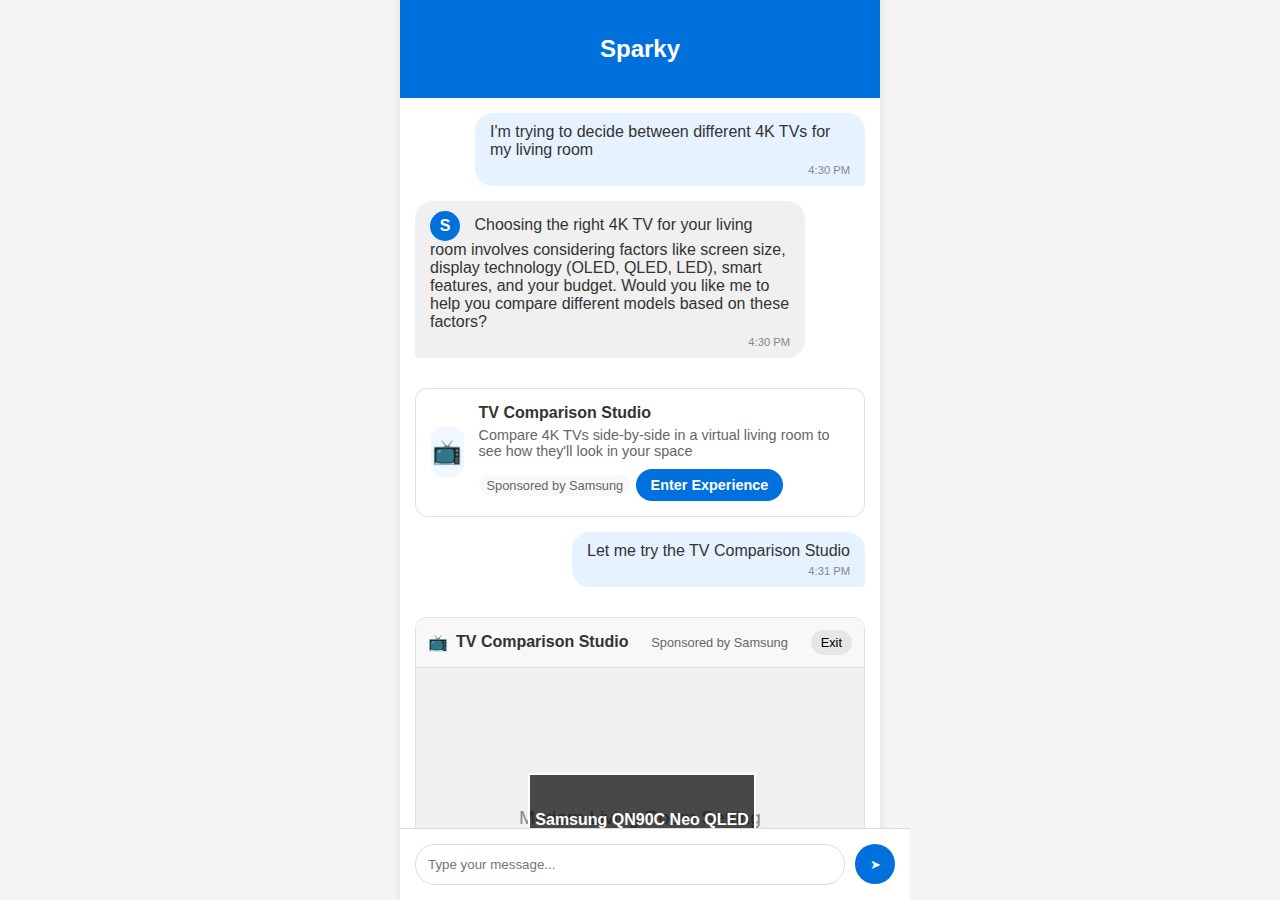
<file: innovative_format_4_immersive_experiences.html>
<!DOCTYPE html>
<html lang="en">
<head>
    <meta charset="UTF-8">
    <meta name="viewport" content="width=device-width, initial-scale=1.0">
    <title>Sparky - Immersive Shopping Experiences</title>
    <style>
        body {
            font-family: Arial, sans-serif;
            margin: 0;
            padding: 0;
            background-color: #f5f5f5;
            color: #333;
        }
        .container {
            max-width: 480px;
            margin: 0 auto;
            background-color: white;
            height: 100vh;
            box-shadow: 0 0 10px rgba(0,0,0,0.1);
            position: relative;
        }
        .header {
            background-color: #0071dc;
            color: white;
            padding: 15px;
            text-align: center;
            position: sticky;
            top: 0;
            z-index: 100;
        }
        .chat-container {
            padding: 15px;
            overflow-y: auto;
            height: calc(100vh - 160px);
        }
        .message {
            margin-bottom: 15px;
            max-width: 80%;
            padding: 10px 15px;
            border-radius: 18px;
            position: relative;
            clear: both;
        }
        .user-message {
            background-color: #e6f2ff;
            float: right;
            border-bottom-right-radius: 4px;
        }
        .bot-message {
            background-color: #f0f0f0;
            float: left;
            border-bottom-left-radius: 4px;
        }
        .message-time {
            font-size: 0.7em;
            color: #888;
            margin-top: 5px;
            text-align: right;
        }
        .input-area {
            position: fixed;
            bottom: 0;
            width: 480px;
            background-color: white;
            padding: 15px;
            border-top: 1px solid #ddd;
            display: flex;
        }
        .input-box {
            flex-grow: 1;
            padding: 12px;
            border: 1px solid #ddd;
            border-radius: 20px;
            margin-right: 10px;
        }
        .send-button {
            background-color: #0071dc;
            color: white;
            border: none;
            border-radius: 50%;
            width: 40px;
            height: 40px;
            cursor: pointer;
        }
        .bot-avatar {
            width: 30px;
            height: 30px;
            border-radius: 50%;
            background-color: #0071dc;
            display: inline-block;
            margin-right: 10px;
            vertical-align: middle;
            text-align: center;
            color: white;
            line-height: 30px;
            font-weight: bold;
        }
        .clearfix::after {
            content: "";
            clear: both;
            display: table;
        }
        
        /* Innovative Ad Format: Immersive Shopping Experience */
        .immersive-experience-option {
            background-color: white;
            border: 1px solid #e0e0e0;
            border-radius: 12px;
            padding: 15px;
            margin: 15px 0;
            display: flex;
            align-items: center;
        }
        .experience-icon {
            width: 50px;
            height: 50px;
            background-color: #f0f7ff;
            border-radius: 12px;
            display: flex;
            align-items: center;
            justify-content: center;
            margin-right: 15px;
            color: #0071dc;
            font-size: 1.5em;
        }
        .experience-details {
            flex-grow: 1;
        }
        .experience-title {
            font-weight: bold;
            margin-bottom: 5px;
        }
        .experience-description {
            font-size: 0.9em;
            color: #666;
        }
        .experience-sponsor {
            font-size: 0.8em;
            color: #666;
            background-color: #f8f8f8;
            padding: 3px 8px;
            border-radius: 12px;
            margin-top: 5px;
            display: inline-block;
        }
        .experience-button {
            background-color: #0071dc;
            color: white;
            border: none;
            border-radius: 20px;
            padding: 8px 15px;
            font-size: 0.9em;
            font-weight: bold;
            cursor: pointer;
            margin-top: 10px;
        }
        
        /* Immersive Experience Interface */
        .immersive-interface {
            background-color: white;
            border: 1px solid #e0e0e0;
            border-radius: 12px;
            margin: 15px 0;
            overflow: hidden;
        }
        .interface-header {
            background-color: #f8f8f8;
            padding: 12px;
            display: flex;
            justify-content: space-between;
            align-items: center;
            border-bottom: 1px solid #e0e0e0;
        }
        .interface-title {
            font-weight: bold;
            display: flex;
            align-items: center;
        }
        .interface-icon {
            margin-right: 8px;
        }
        .interface-sponsor {
            font-size: 0.8em;
            color: #666;
        }
        .exit-interface {
            background-color: #e6e6e6;
            border: none;
            border-radius: 15px;
            padding: 5px 10px;
            font-size: 0.8em;
            cursor: pointer;
        }
        .interface-content {
            padding: 0;
        }
        
        /* Virtual Room Experience */
        .virtual-room {
            position: relative;
            height: 300px;
            background-color: #f0f0f0;
            display: flex;
            align-items: center;
            justify-content: center;
        }
        .room-image {
            width: 100%;
            height: 100%;
            object-fit: cover;
            display: flex;
            align-items: center;
            justify-content: center;
            color: #888;
            font-size: 1.2em;
        }
        .tv-overlay {
            position: absolute;
            width: 50%;
            height: 30%;
            top: 35%;
            left: 25%;
            background-color: rgba(0,0,0,0.7);
            border: 2px solid white;
            display: flex;
            align-items: center;
            justify-content: center;
            color: white;
            font-weight: bold;
        }
        .room-controls {
            display: flex;
            padding: 12px;
            gap: 10px;
            border-bottom: 1px solid #e0e0e0;
        }
        .room-control {
            flex-grow: 1;
            padding: 8px;
            text-align: center;
            background-color: #f8f8f8;
            border-radius: 8px;
            font-size: 0.9em;
            cursor: pointer;
        }
        .room-control.active {
            background-color: #e6f2ff;
            color: #0071dc;
            font-weight: bold;
        }
        
        /* TV Comparison Interface */
        .tv-comparison {
            padding: 15px;
        }
        .comparison-controls {
            display: flex;
            margin-bottom: 15px;
            gap: 10px;
        }
        .comparison-control {
            flex-grow: 1;
            padding: 8px;
            text-align: center;
            background-color: #f8f8f8;
            border-radius: 8px;
            font-size: 0.9em;
            cursor: pointer;
        }
        .comparison-control.active {
            background-color: #e6f2ff;
            color: #0071dc;
            font-weight: bold;
        }
        .tv-models {
            display: flex;
            gap: 15px;
        }
        .tv-model {
            flex-grow: 1;
            background-color: #f8f8f8;
            border-radius: 8px;
            padding: 12px;
            text-align: center;
        }
        .tv-model.highlighted {
            background-color: #e6f2ff;
            border: 1px solid #cce5ff;
        }
        .model-image {
            height: 80px;
            background-color: white;
            border-radius: 6px;
            display: flex;
            align-items: center;
            justify-content: center;
            margin-bottom: 8px;
            color: #888;
            font-size: 0.8em;
        }
        .model-name {
            font-weight: bold;
            font-size: 0.9em;
            margin-bottom: 5px;
        }
        .model-price {
            color: #0071dc;
            font-weight: bold;
            font-size: 0.9em;
            margin-bottom: 8px;
        }
        .model-button {
            background-color: #0071dc;
            color: white;
            border: none;
            border-radius: 15px;
            padding: 5px 10px;
            font-size: 0.8em;
            width: 100%;
            cursor: pointer;
        }
        
        /* Innovative Ad Format: Conversational Quizzes */
        .quiz-container {
            background-color: white;
            border: 1px solid #e0e0e0;
            border-radius: 12px;
            margin: 15px 0;
            overflow: hidden;
        }
        .quiz-header {
            background-color: #f8f8f8;
            padding: 12px;
            display: flex;
            justify-content: space-between;
            align-items: center;
        }
        .quiz-title {
            font-weight: bold;
            display: flex;
            align-items: center;
        }
        .quiz-icon {
            margin-right: 8px;
        }
        .quiz-sponsor {
            font-size: 0.8em;
            color: #666;
            background-color: white;
            padding: 3px 8px;
            border-radius: 12px;
        }
        .quiz-content {
            padding: 15px;
        }
        .quiz-question {
            font-weight: bold;
            margin-bottom: 15px;
        }
        .quiz-options {
            display: flex;
            flex-direction: column;
            gap: 10px;
            margin-bottom: 15px;
        }
        .quiz-option {
            background-color: #f8f8f8;
            border: 1px solid #e0e0e0;
            border-radius: 8px;
            padding: 12px;
            cursor: pointer;
            transition: all 0.2s ease;
        }
        .quiz-option:hover {
            background-color: #f0f0f0;
            border-color: #ccc;
        }
        .quiz-option.selected {
            background-color: #e6f2ff;
            border-color: #cce5ff;
        }
        .quiz-progress {
            display: flex;
            justify-content: space-between;
            align-items: center;
            margin-top: 15px;
            font-size: 0.9em;
            color: #666;
        }
        .progress-indicator {
            display: flex;
            gap: 5px;
        }
        .progress-dot {
            width: 8px;
            height: 8px;
            background-color: #ddd;
            border-radius: 50%;
        }
        .progress-dot.active {
            background-color: #0071dc;
        }
        .quiz-button {
            background-color: #0071dc;
            color: white;
            border: none;
            border-radius: 20px;
            padding: 8px 15px;
            font-size: 0.9em;
            font-weight: bold;
            cursor: pointer;
        }
        
        /* Quiz Results */
        .quiz-results {
            padding: 15px;
            background-color: #f0f7ff;
            border-radius: 8px;
            margin-top: 15px;
        }
        .results-title {
            font-weight: bold;
            margin-bottom: 10px;
        }
        .results-description {
            margin-bottom: 15px;
            font-size: 0.9em;
        }
        .recommended-product {
            background-color: white;
            border-radius: 8px;
            padding: 12px;
            display: flex;
            align-items: center;
            margin-bottom: 15px;
        }
        .recommended-image {
            width: 80px;
            height: 80px;
            background-color: #f8f8f8;
            border-radius: 6px;
            display: flex;
            align-items: center;
            justify-content: center;
            margin-right: 12px;
            color: #888;
            font-size: 0.8em;
        }
        .recommended-details {
            flex-grow: 1;
        }
        .recommended-name {
            font-weight: bold;
            margin-bottom: 5px;
        }
        .recommended-description {
            font-size: 0.9em;
            color: #666;
            margin-bottom: 8px;
        }
        .recommended-price {
            color: #0071dc;
            font-weight: bold;
        }
        .results-cta {
            text-align: center;
            margin-top: 15px;
        }
        
        /* Innovative Ad Format: Adaptive Narratives */
        .narrative-container {
            margin: 15px 0;
        }
        .narrative-stage {
            background-color: white;
            border: 1px solid #e0e0e0;
            border-radius: 12px;
            padding: 15px;
            margin-bottom: 15px;
            position: relative;
        }
        .narrative-badge {
            position: absolute;
            top: -10px;
            left: 15px;
            background-color: #0071dc;
            color: white;
            font-size: 0.7em;
            padding: 3px 8px;
            border-radius: 10px;
            font-weight: bold;
        }
        .narrative-content {
            margin-top: 5px;
        }
        .narrative-title {
            font-weight: bold;
            margin-bottom: 10px;
        }
        .narrative-text {
            font-size: 0.9em;
            margin-bottom: 15px;
        }
        .narrative-media {
            height: 150px;
            background-color: #f8f8f8;
            border-radius: 8px;
            display: flex;
            align-items: center;
            justify-content: center;
            margin-bottom: 15px;
            color: #888;
        }
        .narrative-actions {
            display: flex;
            gap: 10px;
        }
        .narrative-action {
            flex-grow: 1;
            background-color: #f8f8f8;
            border: none;
            border-radius: 20px;
            padding: 8px 15px;
            font-size: 0.9em;
            cursor: pointer;
        }
        .narrative-action.primary {
            background-color: #0071dc;
            color: white;
            font-weight: bold;
        }
        .narrative-sponsor {
            font-size: 0.8em;
            color: #666;
            text-align: right;
            margin-top: 10px;
        }
    </style>
</head>
<body>
    <div class="container">
        <div class="header">
            <h2>Sparky</h2>
        </div>
        <div class="chat-container">
            <!-- User question -->
            <div class="message user-message">
                I'm trying to decide between different 4K TVs for my living room
                <div class="message-time">4:30 PM</div>
            </div>
            <div class="clearfix"></div>
            
            <!-- Bot response with immersive experience option -->
            <div class="message bot-message">
                <div class="bot-avatar">S</div>
                Choosing the right 4K TV for your living room involves considering factors like screen size, display technology (OLED, QLED, LED), smart features, and your budget. Would you like me to help you compare different models based on these factors?
                <div class="message-time">4:30 PM</div>
            </div>
            <div class="clearfix"></div>
            
            <!-- Innovative Ad Format: Immersive Shopping Experience -->
            <div class="immersive-experience-option">
                <div class="experience-icon">📺</div>
                <div class="experience-details">
                    <div class="experience-title">TV Comparison Studio</div>
                    <div class="experience-description">Compare 4K TVs side-by-side in a virtual living room to see how they'll look in your space</div>
                    <div class="experience-sponsor">Sponsored by Samsung</div>
                    <button class="experience-button">Enter Experience</button>
                </div>
            </div>
            <div class="clearfix"></div>
            
            <!-- User selects immersive experience -->
            <div class="message user-message">
                Let me try the TV Comparison Studio
                <div class="message-time">4:31 PM</div>
            </div>
            <div class="clearfix"></div>
            
            <!-- Immersive Experience Interface -->
            <div class="immersive-interface">
                <div class="interface-header">
                    <div class="interface-title">
                        <span class="interface-icon">📺</span>
                        TV Comparison Studio
                    </div>
                    <div class="interface-sponsor">Sponsored by Samsung</div>
                    <button class="exit-interface">Exit</button>
                </div>
                <div class="interface-content">
                    <!-- Virtual Room Experience -->
                    <div class="virtual-room">
                        <div class="room-image">Modern Living Room Setting</div>
                        <div class="tv-overlay">Samsung QN90C Neo QLED</div>
                    </div>
                    <div class="room-controls">
                        <div class="room-control">Small Room</div>
                        <div class="room-control active">Medium Room</div>
                        <div class="room-control">Large Room</div>
                    </div>
                    
                    <!-- TV Comparison Interface -->
                    <div class="tv-comparison">
                        <div class="comparison-controls">
                            <div class="comparison-control">Size</div>
                            <div class="comparison-control active">Picture</div>
                            <div class="comparison-control">Features</div>
                            <div class="comparison-control">Price</div>
                        </div>
                        <div class="tv-models">
                            <div class="tv-model highlighted">
                                <div class="model-image">Samsung QN90C</div>
                                <div class="model-name">Samsung QN90C Neo QLED</div>
                                <div class="model-price">$1,799.99</div>
                                <button class="model-button">View Details</button>
                            </div>
                            <div class="tv-model">
                                <div class="model-image">Sony X95L</div>
                                <div class="model-name">Sony X95L Mini LED</div>
                                <div class="model-price">$1,999.99</div>
                                <button class="model-button">View Details</button>
                            </div>
                            <div class="tv-model">
                                <div class="model-image">LG C3</div>
                                <div class="model-name">LG C3 OLED</div>
                                <div class="model-price">$1,699.99</div>
                                <button class="model-button">View Details</button>
                            </div>
                        </div>
                    </div>
                </div>
            </div>
            <div class="clearfix"></div>
            
            <!-- User exits immersive experience -->
            <div class="message user-message">
                Exit the comparison studio
                <div class="message-time">4:32 PM</div>
            </div>
            <div class="clearfix"></div>
            
            <!-- Bot response after immersive experience -->
            <div class="message bot-message">
                <div class="bot-avatar">S</div>
                I see you've explored the TV Comparison Studio. Based on what you saw, do you have any specific questions about the Samsung QN90C Neo QLED, Sony X95L Mini LED, or LG C3 OLED? Or would you like information about other TV models?
                <div class="message-time">4:32 PM</div>
            </div>
            <div class="clearfix"></div>
            
            <!-- User asks about TV for gaming -->
            <div class="message user-message">
                Which TV is best for gaming?
                <div class="message-time">4:33 PM</div>
            </div>
            <div class="clearfix"></div>
            
            <!-- Innovative Ad Format: Conversational Quizzes -->
            <div class="quiz-container">
                <div class="quiz-header">
                    <div class="quiz-title">
                        <span class="quiz-icon">🎮</span>
                        Gaming TV Finder Quiz
                    </div>
                    <div class="quiz-sponsor">Sponsored by Samsung</div>
                </div>
                <div class="quiz-content">
                    <div class="quiz-question">What type of games do you play most often?</div>
                    <div class="quiz-options">
                        <div class="quiz-option selected">Fast-paced competitive games (FPS, racing, fighting)</div>
                        <div class="quiz-option">Role-playing and adventure games</div>
                        <div class="quiz-option">Sports and casual games</div>
                        <div class="quiz-option">A mix of different game types</div>
                    </div>
                    <div class="quiz-progress">
                        <div class="progress-indicator">
                            <div class="progress-dot active"></div>
                            <div class="progress-dot"></div>
                            <div class="progress-dot"></div>
                        </div>
                        <button class="quiz-button">Next Question</button>
                    </div>
                    
                    <!-- Quiz Results (would normally be shown after completing all questions) -->
                    <div class="quiz-results">
                        <div class="results-title">Your Perfect Gaming TV Match</div>
                        <div class="results-description">Based on your preference for fast-paced competitive games, you need a TV with low input lag, fast response time, and high refresh rate.</div>
                        <div class="recommended-product">
                            <div class="recommended-image">Samsung QN90C</div>
                            <div class="recommended-details">
                                <div class="recommended-name">Samsung QN90C Neo QLED</div>
                                <div class="recommended-description">4K 120Hz, 9.8ms input lag, VRR/FreeSync/G-Sync support</div>
                                <div class="recommended-price">$1,799.99</div>
                            </div>
                        </div>
                        <div class="results-cta">
                            <button class="quiz-button">See All Gaming TV Recommendations</button>
                        </div>
                    </div>
                </div>
            </div>
            <div class="clearfix"></div>
            
            <!-- User asks about another brand -->
            <div class="message user-message">
                Tell me about Sony TVs
                <div class="message-time">4:34 PM</div>
            </div>
            <div class="clearfix"></div>
            
            <!-- Innovative Ad Format: Adaptive Sponsored Narratives -->
            <div class="narrative-container">
                <!-- Initial Mention Stage -->
                <div class="narrative-stage">
                    <div class="narrative-badge">SPONSORED</div>
                    <div class="narrative-content">
                        <div class="narrative-title">Sony TV Overview</div>
                        <div class="narrative-text">
                            Sony is known for their high-quality image processing, accurate colors, and excellent motion handling. Their premium models like the A95L OLED and X95L Mini LED are particularly popular for their cinematic picture quality.
                        </div>
                        <div class="narrative-actions">
                            <button class="narrative-action">Skip</button>
                            <button class="narrative-action primary">Tell me more</button>
                        </div>
                    </div>
                    <div class="narrative-sponsor">Sponsored by Sony</div>
                </div>
                
                <!-- Expanded Narrative Stage (would be shown after user shows interest) -->
                <div class="narrative-stage">
                    <div class="narrative-badge">SPONSORED</div>
                    <div class="narrative-content">
                        <div class="narrative-title">Sony's Unique Technologies</div>
                        <div class="narrative-text">
                            Sony TVs stand out with their Cognitive Processor XR, which analyzes content the way humans see and hear for a more natural picture. Their BRAVIA XR models also feature Acoustic Surface Audio+ where the screen itself is the speaker, creating sound that matches the action on screen.
                        </div>
                        <div class="narrative-media">Sony XR Processor Demonstration</div>
                        <div class="narrative-actions">
                            <button class="narrative-action">Compare Models</button>
                            <button class="narrative-action primary">See Demonstration</button>
                        </div>
                    </div>
                    <div class="narrative-sponsor">Sponsored by Sony</div>
                </div>
                
                <!-- Further Expansion Stage (would be shown after continued engagement) -->
                <div class="narrative-stage">
                    <div class="narrative-badge">SPONSORED</div>
                    <div class="narrative-content">
                        <div class="narrative-title">Sony A95L OLED: The Flagship Experience</div>
                        <div class="narrative-text">
                            The Sony A95L represents the pinnacle of Sony's TV technology, featuring QD-OLED technology for incredible brightness and color volume while maintaining perfect blacks. It's particularly excellent for movies, sports, and next-gen gaming with HDMI 2.1 features.
                        </div>
                        <div class="narrative-media">Sony A95L OLED Showcase</div>
                        <div class="narrative-actions">
                            <button class="narrative-action">View Specifications</button>
                            <button class="narrative-action primary">Special Offer Details</button>
                        </div>
                    </div>
                    <div class="narrative-sponsor">Sponsored by Sony</div>
                </div>
            </div>
            <div class="clearfix"></div>
            
            <!-- Bot response with general information -->
            <div class="message bot-message">
                <div class="bot-avatar">S</div>
                Beyond what you've seen in the sponsored content, Sony TVs are also known for their Google TV smart platform, which offers excellent app support and content recommendations. Their mid-range models like the X90L provide good value while still incorporating many premium features.
                
                Would you like me to compare specific Sony models with the Samsung and LG options you saw earlier? Or would you prefer recommendations based on your specific room size and viewing habits?
                <div class="message-time">4:35 PM</div>
            </div>
            <div class="clearfix"></div>
        </div>
        <div class="input-area">
            <input type="text" class="input-box" placeholder="Type your message...">
            <button class="send-button">➤</button>
        </div>
    </div>
</body>
</html>
</file>
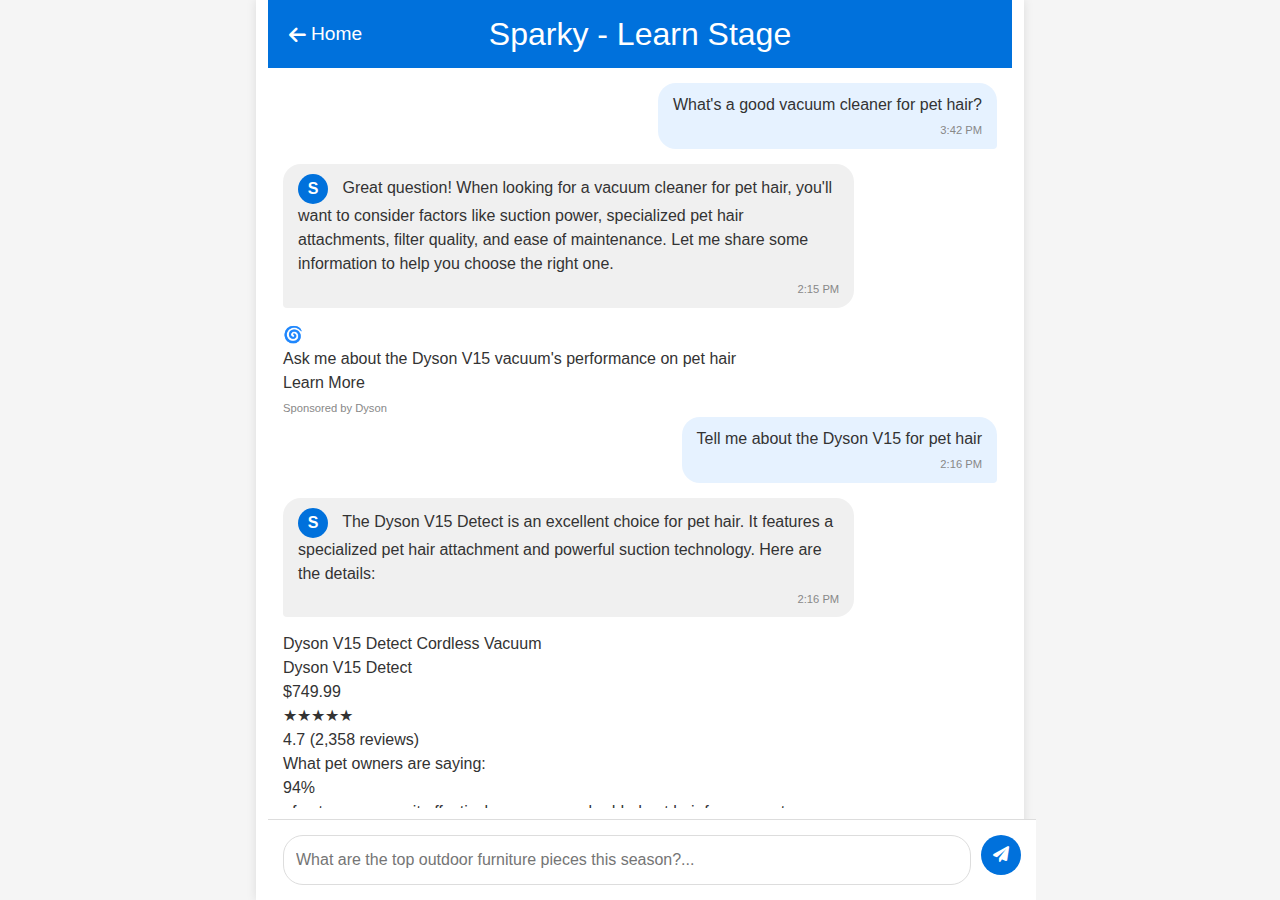
<file: learn_stage_mock.html>
<!DOCTYPE html>
<html lang="en">
<head>
    <meta charset="UTF-8">
    <meta name="viewport" content="width=device-width, initial-scale=1.0">
    <title>Sparky - Learn Stage</title>
    
    <!-- Bootstrap CSS -->
    <link href="https://cdn.jsdelivr.net/npm/bootstrap@5.3.0-alpha1/dist/css/bootstrap.min.css" rel="stylesheet">
    
    <!-- Font Awesome for icons -->
    <link rel="stylesheet" href="https://cdnjs.cloudflare.com/ajax/libs/font-awesome/6.0.0/css/all.min.css">
    
    <!-- Custom CSS -->
    <link rel="stylesheet" href="css/styles.css">
</head>
<body>
    <a href="#main-content" class="skip-link">Skip to main content</a>
    
    <div class="container">
        <header class="header">
            <button onclick="window.location.href='index.html'" class="back-button" aria-label="Back to home">
                <i class="fas fa-arrow-left"></i>
                <span>Home</span>
            </button>
            <h2>Sparky - Learn Stage</h2>
        </header>
        
        <main id="main-content" class="chat-container">
            <!-- User question about vacuum cleaners -->
            <div class="message user-message">
                What's a good vacuum cleaner for pet hair?
                <div class="message-time">3:42 PM</div>
            </div>
            <div class="clearfix"></div>
            
            <!-- Bot response with initial information -->
            <div class="message bot-message">
                <div class="bot-avatar">S</div>
                Great question! When looking for a vacuum cleaner for pet hair, you'll want to consider factors like suction power, specialized pet hair attachments, filter quality, and ease of maintenance. Let me share some information to help you choose the right one.
                <div class="message-time">2:15 PM</div>
            </div>
            <div class="clearfix"></div>
            
            <!-- Interactive banner ad (Learn Stage) -->
            <div class="interactive-banner">
                <div class="banner-icon">🌀</div>
                <div class="banner-text">Ask me about the Dyson V15 vacuum's performance on pet hair</div>
                <div class="banner-action">Learn More</div>
                <span class="sponsored-tag">Sponsored by Dyson</span>
            </div>
            <div class="clearfix"></div>
            
            <!-- User clicks on the banner -->
            <div class="message user-message">
                Tell me about the Dyson V15 for pet hair
                <div class="message-time">2:16 PM</div>
            </div>
            <div class="clearfix"></div>
            
            <!-- Bot response with product information -->
            <div class="message bot-message">
                <div class="bot-avatar">S</div>
                The Dyson V15 Detect is an excellent choice for pet hair. It features a specialized pet hair attachment and powerful suction technology. Here are the details:
                <div class="message-time">2:16 PM</div>
            </div>
            <div class="clearfix"></div>
            
            <!-- Product card with AI-augmented review insights (Learn Stage) -->
            <div class="product-card">
                <div class="product-image-large">Dyson V15 Detect Cordless Vacuum</div>
                <div class="product-details">
                    <div class="product-name-large">Dyson V15 Detect</div>
                    <div class="product-price-large">$749.99</div>
                </div>
                <div class="product-rating">
                    <div class="rating-stars">★★★★★</div>
                    <div class="rating-count">4.7 (2,358 reviews)</div>
                </div>
                
                <!-- AI-augmented review insights -->
                <div class="review-insights">
                    <div class="insight-header">What pet owners are saying:</div>
                    <div class="insight-item">
                        <div class="insight-percentage">94%</div>
                        <div class="insight-text">of pet owners say it effectively removes embedded pet hair from carpets</div>
                    </div>
                    <div class="insight-item">
                        <div class="insight-percentage">89%</div>
                        <div class="insight-text">of budget-conscious buyers recommend this model for its battery life</div>
                    </div>
                    <div class="insight-item">
                        <div class="insight-percentage">92%</div>
                        <div class="insight-text">of reviewers mention the anti-tangle brush head as a key feature</div>
                    </div>
                </div>
                <span class="sponsored-tag">Sponsored by Dyson</span>
            </div>
            <div class="clearfix"></div>
            
            <!-- User asks a follow-up question -->
            <div class="message user-message">
                How does it handle pet hair on furniture?
                <div class="message-time">2:17 PM</div>
            </div>
            <div class="clearfix"></div>
            
            <!-- Bot response with educational content -->
            <div class="message bot-message">
                <div class="bot-avatar">S</div>
                The Dyson V15 comes with a mini motorized tool specifically designed for furniture and upholstery. Here's how it works with pet hair on different surfaces:
                <div class="message-time">2:17 PM</div>
            </div>
            <div class="clearfix"></div>
            
            <!-- Educational content card with brand sponsorship (Learn Stage) -->
            <div class="educational-card">
                <div class="edu-header">
                    <div class="edu-icon">💡</div>
                    <div class="edu-title">Pet Hair Removal Technology</div>
                </div>
                <div class="edu-content">
                    The Dyson V15's Hair Screw Tool uses anti-tangle conical brush bar technology that spirals hair off the brush and into the bin, making it ideal for pet hair on furniture.
                </div>
                
                <div class="edu-features">
                    <div class="feature-item">
                        <div class="feature-icon">✓</div>
                        <div class="feature-text">Anti-tangle design prevents hair wrap</div>
                    </div>
                    <div class="feature-item">
                        <div class="feature-icon">✓</div>
                        <div class="feature-text">28% more suction than previous models</div>
                    </div>
                    <div class="feature-item">
                        <div class="feature-icon">✓</div>
                        <div class="feature-text">HEPA filtration traps allergens</div>
                    </div>
                    <div class="feature-item">
                        <div class="feature-icon">✓</div>
                        <div class="feature-text">Up to 60 minutes of run time</div>
                    </div>
                </div>
                <span class="sponsored-tag">Educational content by Dyson</span>
            </div>
            <div class="clearfix"></div>
            
            <!-- Embedded video content (Learn Stage) -->
            <div class="video-embed">
                <div class="play-button">
                    <div class="play-icon">▶</div>
                </div>
                <div class="video-title">See the Dyson V15 in action on pet hair</div>
                <div class="video-duration">2:45</div>
                <span class="sponsored-tag">Video by Dyson</span>
            </div>
            <div class="clearfix"></div>
            
            <!-- Bot continues with more general information -->
            <div class="message bot-message">
                <div class="bot-avatar">S</div>
                If you're considering other options for pet hair removal, here are some important features to look for in any vacuum:
                <div class="message-time">2:18 PM</div>
            </div>
            <div class="clearfix"></div>
            
            <!-- Sponsored Q&A widget (Learn Stage) -->
            <div class="sponsored-qa">
                <div class="qa-header">
                    <div class="brand-logo">?</div>
                    <div class="qa-title">Pet Hair Vacuum FAQs</div>
                </div>
                <div class="qa-question">
                    Q: What type of filter is best for households with pets?
                </div>
                <div class="qa-answer">
                    A: HEPA filters are recommended for pet owners as they trap 99.97% of particles as small as 0.3 microns, including pet dander and allergens that can trigger allergies.
                </div>
                <div class="qa-question">
                    Q: Are bagless vacuums better for pet hair?
                </div>
                <div class="qa-answer">
                    A: Bagless vacuums let you see when they're full and avoid the cost of replacement bags, but sealed bagged systems may be better for allergy sufferers as they contain dust and dander more effectively during disposal.
                </div>
                <div class="qa-question">
                    Q: How often should I clean the brush roll when vacuuming pet hair?
                </div>
                <div class="qa-answer">
                    A: For homes with pets, check and clean the brush roll every 1-2 uses to prevent hair buildup that can reduce performance and damage the vacuum motor.
                </div>
                <span class="sponsored-tag">Sponsored by Vacuum Experts Association</span>
            </div>
            <div class="clearfix"></div>
            
            <!-- Bot follow-up question -->
            <div class="message bot-message">
                <div class="bot-avatar">S</div>
                Would you like me to show you a comparison of top-rated pet hair vacuums across different price ranges? Or do you have any other specific questions about vacuum features?
                <div class="message-time">2:19 PM</div>
            </div>
            <div class="clearfix"></div>
        </main>
        <div class="input-area">
            <input type="text" class="input-box" placeholder="Type your message..." aria-label="Type your message">
            <button class="send-button" aria-label="Send message">
                <i class="fas fa-paper-plane"></i>
            </button>
        </div>
    </div>
    
    <!-- Bootstrap Bundle with Popper -->
    <script src="https://cdn.jsdelivr.net/npm/bootstrap@5.3.0-alpha1/dist/js/bootstrap.bundle.min.js"></script>
    
    <!-- Custom JS -->
    <script src="js/script.js"></script>
</body>
</html>
</file>
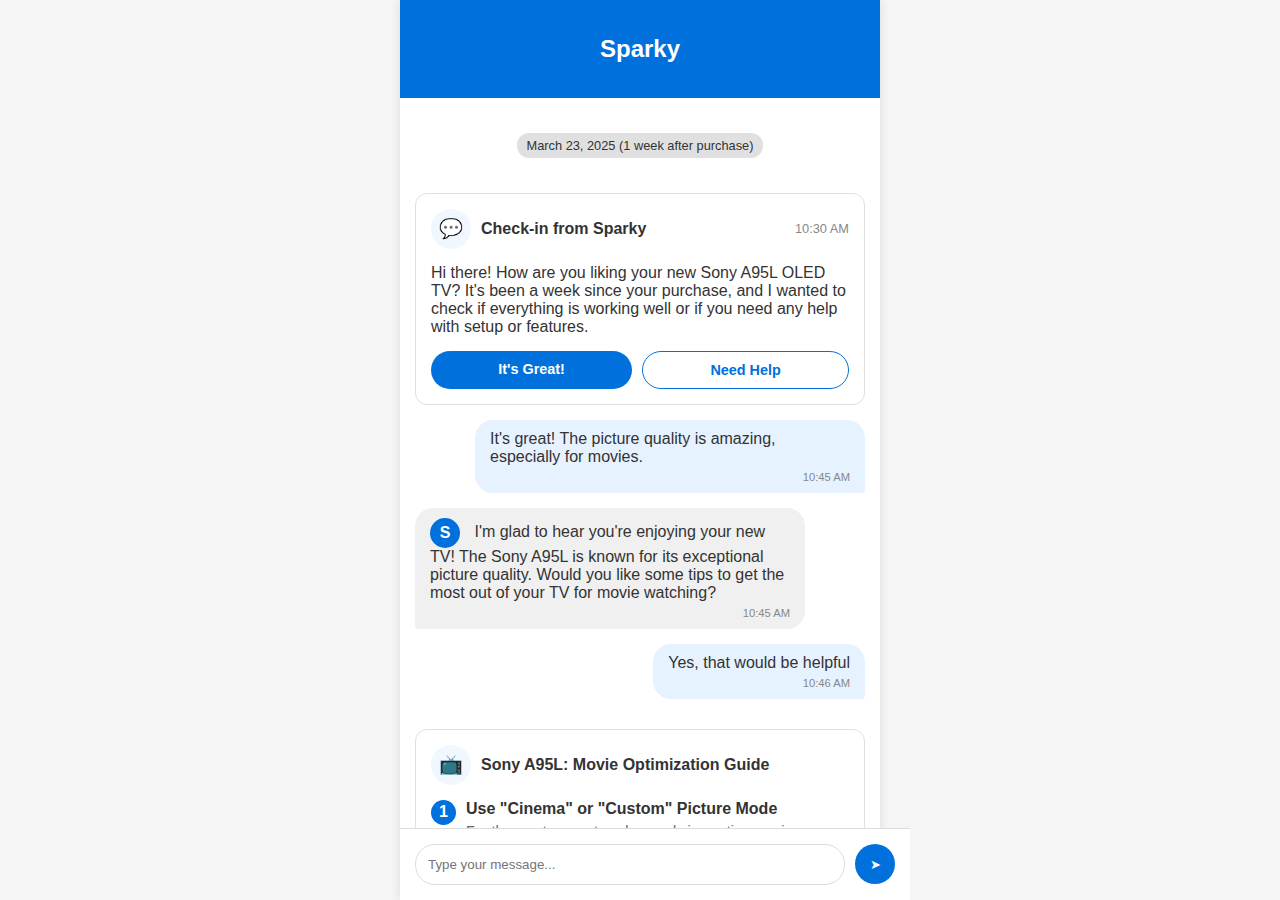
<file: post_transaction_stage_mock.html>
<!DOCTYPE html>
<html lang="en">
<head>
    <meta charset="UTF-8">
    <meta name="viewport" content="width=device-width, initial-scale=1.0">
    <title>Sparky - Post-Transaction Stage</title>
    <style>
        body {
            font-family: Arial, sans-serif;
            margin: 0;
            padding: 0;
            background-color: #f5f5f5;
            color: #333;
        }
        .container {
            max-width: 480px;
            margin: 0 auto;
            background-color: white;
            height: 100vh;
            box-shadow: 0 0 10px rgba(0,0,0,0.1);
            position: relative;
        }
        .header {
            background-color: #0071dc;
            color: white;
            padding: 15px;
            text-align: center;
            position: sticky;
            top: 0;
            z-index: 100;
        }
        .chat-container {
            padding: 15px;
            overflow-y: auto;
            height: calc(100vh - 160px);
        }
        .message {
            margin-bottom: 15px;
            max-width: 80%;
            padding: 10px 15px;
            border-radius: 18px;
            position: relative;
            clear: both;
        }
        .user-message {
            background-color: #e6f2ff;
            float: right;
            border-bottom-right-radius: 4px;
        }
        .bot-message {
            background-color: #f0f0f0;
            float: left;
            border-bottom-left-radius: 4px;
        }
        .message-time {
            font-size: 0.7em;
            color: #888;
            margin-top: 5px;
            text-align: right;
        }
        .input-area {
            position: fixed;
            bottom: 0;
            width: 480px;
            background-color: white;
            padding: 15px;
            border-top: 1px solid #ddd;
            display: flex;
        }
        .input-box {
            flex-grow: 1;
            padding: 12px;
            border: 1px solid #ddd;
            border-radius: 20px;
            margin-right: 10px;
        }
        .send-button {
            background-color: #0071dc;
            color: white;
            border: none;
            border-radius: 50%;
            width: 40px;
            height: 40px;
            cursor: pointer;
        }
        .bot-avatar {
            width: 30px;
            height: 30px;
            border-radius: 50%;
            background-color: #0071dc;
            display: inline-block;
            margin-right: 10px;
            vertical-align: middle;
            text-align: center;
            color: white;
            line-height: 30px;
            font-weight: bold;
        }
        .clearfix::after {
            content: "";
            clear: both;
            display: table;
        }
        /* Ad Components for Post-Transaction Stage */
        .notification-card {
            background-color: white;
            border-radius: 12px;
            padding: 15px;
            margin: 15px 0;
            border: 1px solid #e0e0e0;
        }
        .notification-header {
            display: flex;
            align-items: center;
            margin-bottom: 15px;
        }
        .notification-icon {
            width: 40px;
            height: 40px;
            border-radius: 50%;
            margin-right: 10px;
            background-color: #f0f7ff;
            display: flex;
            align-items: center;
            justify-content: center;
            color: #0071dc;
            font-size: 1.2em;
        }
        .notification-title {
            font-weight: bold;
            flex-grow: 1;
        }
        .notification-time {
            color: #888;
            font-size: 0.8em;
        }
        .notification-content {
            margin-bottom: 15px;
        }
        .notification-actions {
            display: flex;
            gap: 10px;
        }
        .action-button {
            flex-grow: 1;
            padding: 10px;
            border-radius: 20px;
            text-align: center;
            font-weight: bold;
            font-size: 0.9em;
            cursor: pointer;
        }
        .primary-action {
            background-color: #0071dc;
            color: white;
            border: none;
        }
        .secondary-action {
            background-color: white;
            color: #0071dc;
            border: 1px solid #0071dc;
        }
        .sponsored-tag {
            font-size: 0.7em;
            color: #888;
            margin-top: 10px;
            display: block;
            text-align: right;
        }
        .related-offers {
            background-color: white;
            border-radius: 12px;
            padding: 15px;
            margin: 15px 0;
            border: 1px solid #e0e0e0;
        }
        .offers-header {
            font-weight: bold;
            margin-bottom: 15px;
        }
        .offer-item {
            display: flex;
            align-items: center;
            padding: 12px;
            border: 1px solid #e0e0e0;
            border-radius: 8px;
            margin-bottom: 10px;
            cursor: pointer;
        }
        .offer-item:hover {
            border-color: #0071dc;
            background-color: #f0f7ff;
        }
        .offer-image {
            width: 60px;
            height: 60px;
            background-color: #f8f8f8;
            border-radius: 8px;
            display: flex;
            align-items: center;
            justify-content: center;
            margin-right: 15px;
            color: #888;
        }
        .offer-details {
            flex-grow: 1;
        }
        .offer-title {
            font-weight: bold;
            margin-bottom: 5px;
        }
        .offer-description {
            font-size: 0.9em;
            color: #666;
            margin-bottom: 5px;
        }
        .offer-price {
            font-weight: bold;
            color: #0071dc;
        }
        .discount-badge {
            background-color: #ffb700;
            color: white;
            padding: 3px 8px;
            border-radius: 12px;
            font-size: 0.8em;
            font-weight: bold;
            margin-left: 5px;
        }
        .usage-guide {
            background-color: white;
            border-radius: 12px;
            padding: 15px;
            margin: 15px 0;
            border: 1px solid #e0e0e0;
        }
        .guide-header {
            display: flex;
            align-items: center;
            margin-bottom: 15px;
        }
        .guide-icon {
            width: 40px;
            height: 40px;
            border-radius: 50%;
            margin-right: 10px;
            background-color: #f0f7ff;
            display: flex;
            align-items: center;
            justify-content: center;
            color: #0071dc;
            font-size: 1.2em;
        }
        .guide-title {
            font-weight: bold;
            flex-grow: 1;
        }
        .guide-steps {
            margin-bottom: 15px;
        }
        .guide-step {
            display: flex;
            margin-bottom: 12px;
        }
        .step-number {
            width: 25px;
            height: 25px;
            border-radius: 50%;
            background-color: #0071dc;
            color: white;
            display: flex;
            align-items: center;
            justify-content: center;
            font-weight: bold;
            margin-right: 10px;
            flex-shrink: 0;
        }
        .step-content {
            flex-grow: 1;
        }
        .step-title {
            font-weight: bold;
            margin-bottom: 5px;
        }
        .step-description {
            font-size: 0.9em;
            color: #666;
        }
        .guide-video {
            background-color: #f8f8f8;
            height: 150px;
            border-radius: 8px;
            display: flex;
            flex-direction: column;
            align-items: center;
            justify-content: center;
            margin: 15px 0;
        }
        .play-button {
            width: 50px;
            height: 50px;
            background-color: rgba(255,255,255,0.8);
            border-radius: 50%;
            display: flex;
            align-items: center;
            justify-content: center;
            margin-bottom: 10px;
        }
        .play-icon {
            color: #0071dc;
            font-size: 1.5em;
        }
        .video-title {
            font-weight: bold;
            margin-bottom: 5px;
        }
        .video-duration {
            font-size: 0.8em;
            color: #888;
        }
        .loyalty-card {
            background-color: white;
            border-radius: 12px;
            padding: 15px;
            margin: 15px 0;
            border: 1px solid #e0e0e0;
        }
        .loyalty-header {
            display: flex;
            align-items: center;
            margin-bottom: 15px;
        }
        .loyalty-icon {
            width: 40px;
            height: 40px;
            border-radius: 50%;
            margin-right: 10px;
            background-color: #f0f7ff;
            display: flex;
            align-items: center;
            justify-content: center;
            color: #0071dc;
            font-size: 1.2em;
        }
        .loyalty-title {
            font-weight: bold;
            flex-grow: 1;
        }
        .points-display {
            background-color: #f0f7ff;
            padding: 15px;
            border-radius: 8px;
            text-align: center;
            margin-bottom: 15px;
        }
        .points-value {
            font-size: 2em;
            font-weight: bold;
            color: #0071dc;
            margin-bottom: 5px;
        }
        .points-label {
            color: #666;
        }
        .rewards-grid {
            display: grid;
            grid-template-columns: repeat(2, 1fr);
            gap: 10px;
            margin-bottom: 15px;
        }
        .reward-item {
            background-color: #f8f8f8;
            border-radius: 8px;
            padding: 12px;
            text-align: center;
            cursor: pointer;
        }
        .reward-item:hover {
            background-color: #f0f7ff;
        }
        .reward-points {
            font-weight: bold;
            color: #0071dc;
            margin-bottom: 5px;
        }
        .reward-description {
            font-size: 0.9em;
        }
        .reorder-card {
            background-color: white;
            border-radius: 12px;
            padding: 15px;
            margin: 15px 0;
            border: 1px solid #e0e0e0;
        }
        .reorder-header {
            display: flex;
            align-items: center;
            margin-bottom: 15px;
        }
        .reorder-icon {
            width: 40px;
            height: 40px;
            border-radius: 50%;
            margin-right: 10px;
            background-color: #f0f7ff;
            display: flex;
            align-items: center;
            justify-content: center;
            color: #0071dc;
            font-size: 1.2em;
        }
        .reorder-title {
            font-weight: bold;
            flex-grow: 1;
        }
        .order-summary {
            background-color: #f8f8f8;
            padding: 12px;
            border-radius: 8px;
            margin-bottom: 15px;
        }
        .order-items {
            margin-bottom: 10px;
        }
        .order-item {
            display: flex;
            justify-content: space-between;
            margin-bottom: 5px;
        }
        .item-name {
            flex-grow: 1;
        }
        .item-quantity {
            color: #888;
            margin-left: 10px;
        }
        .order-total {
            display: flex;
            justify-content: space-between;
            font-weight: bold;
            padding-top: 10px;
            border-top: 1px solid #e0e0e0;
        }
        .date-badge {
            display: inline-block;
            padding: 5px 10px;
            background-color: #e0e0e0;
            border-radius: 12px;
            font-size: 0.8em;
            margin-bottom: 15px;
        }
    </style>
</head>
<body>
    <div class="container">
        <div class="header">
            <h2>Sparky</h2>
        </div>
        <div class="chat-container">
            <!-- Date indicator -->
            <div style="text-align: center; margin: 20px 0;">
                <div class="date-badge">March 23, 2025 (1 week after purchase)</div>
            </div>
            
            <!-- Personalized check-in message (Post-Transaction Stage) -->
            <div class="notification-card">
                <div class="notification-header">
                    <div class="notification-icon">💬</div>
                    <div class="notification-title">Check-in from Sparky</div>
                    <div class="notification-time">10:30 AM</div>
                </div>
                <div class="notification-content">
                    Hi there! How are you liking your new Sony A95L OLED TV? It's been a week since your purchase, and I wanted to check if everything is working well or if you need any help with setup or features.
                </div>
                <div class="notification-actions">
                    <div class="action-button primary-action">It's Great!</div>
                    <div class="action-button secondary-action">Need Help</div>
                </div>
            </div>
            <div class="clearfix"></div>
            
            <!-- User response -->
            <div class="message user-message">
                It's great! The picture quality is amazing, especially for movies.
                <div class="message-time">10:45 AM</div>
            </div>
            <div class="clearfix"></div>
            
            <!-- Bot response with branded usage guide -->
            <div class="message bot-message">
                <div class="bot-avatar">S</div>
                I'm glad to hear you're enjoying your new TV! The Sony A95L is known for its exceptional picture quality. Would you like some tips to get the most out of your TV for movie watching?
                <div class="message-time">10:45 AM</div>
            </div>
            <div class="clearfix"></div>
            
            <!-- User accepts tips -->
            <div class="message user-message">
                Yes, that would be helpful
                <div class="message-time">10:46 AM</div>
            </div>
            <div class="clearfix"></div>
            
            <!-- Branded usage guide and how-to content (Post-Transaction Stage) -->
            <div class="usage-guide">
                <div class="guide-header">
                    <div class="guide-icon">📺</div>
                    <div class="guide-title">Sony A95L: Movie Optimization Guide</div>
                </div>
                <div class="guide-steps">
                    <div class="guide-step">
                        <div class="step-number">1</div>
                        <div class="step-content">
                            <div class="step-title">Use "Cinema" or "Custom" Picture Mode</div>
                            <div class="step-description">For the most accurate colors and cinematic experience, select either the Cinema or Custom picture mode in your display settings.</div>
                        </div>
                    </div>
                    <div class="guide-step">
                        <div class="step-number">2</div>
                        <div class="step-content">
                            <div class="step-title">Enable IMAX Enhanced Mode</div>
                            <div class="step-description">For IMAX Enhanced content, enable this mode to experience the expanded aspect ratio and optimized sound.</div>
                        </div>
                    </div>
                    <div class="guide-step">
                        <div class="step-number">3</div>
                        <div class="step-content">
                            <div class="step-title">Adjust Motionflow Settings</div>
                            <div class="step-description">For movies, use the "Custom" Motionflow setting with Smoothness at 2 and Clearness at 1 to reduce motion blur while avoiding the "soap opera effect".</div>
                        </div>
                    </div>
                </div>
                <div class="guide-video">
                    <div class="play-button">
                        <div class="play-icon">▶</div>
                    </div>
                    <div class="video-title">Advanced A95L Settings Tutorial</div>
                    <div class="video-duration">4:25</div>
                </div>
                <span class="sponsored-tag">Tips provided by Sony</span>
            </div>
            <div class="clearfix"></div>
            
            <!-- Related product offers based on purchase history (Post-Transaction Stage) -->
            <div class="message bot-message">
                <div class="bot-avatar">S</div>
                By the way, many Sony A95L owners enhance their movie experience with these accessories. I thought you might be interested:
                <div class="message-time">10:47 AM</div>
            </div>
            <div class="clearfix"></div>
            
            <div class="related-offers">
                <div class="offers-header">Recommended for Your Sony A95L:</div>
                <div class="offer-item">
                    <div class="offer-image">Soundbar</div>
                    <div class="offer-details">
                        <div class="offer-title">Sony HT-A7000 Soundbar</div>
                        <div class="offer-description">Perfect sound companion for your A95L with Dolby Atmos support</div>
                        <div class="offer-price">$999.99 <span class="discount-badge">20% OFF</span></div>
                    </div>
                </div>
                <div class="offer-item">
                    <div class="offer-image">Streaming</div>
                    <div class="offer-details">
                        <div class="offer-title">Sony 4K UHD Blu-ray Player</div>
                        <div class="offer-description">Experience true 4K HDR content with Dolby Vision support</div>
                        <div class="offer-price">$249.99 <span class="discount-badge">15% OFF</span></div>
                    </div>
                </div>
                <span class="sponsored-tag">Special offers for Sony TV owners</span>
            </div>
            <div class="clearfix"></div>
            
            <!-- Date indicator for another day -->
            <div style="text-align: center; margin: 20px 0;">
                <div class="date-badge">April 14, 2025 (1 month after purchase)</div>
            </div>
            
            <!-- Reorder prompts (Post-Transaction Stage) -->
            <div class="reorder-card">
                <div class="reorder-header">
                    <div class="reorder-icon">🛒</div>
                    <div class="reorder-title">Time to Restock?</div>
                </div>
                <div class="notification-content">
                    It's been a month since your last grocery order. Ready to restock your essentials? Here's a 10% off coupon for subscribers!
                </div>
                <div class="order-summary">
                    <div class="order-items">
                        <div class="order-item">
                            <div class="item-name">Organic Milk</div>
                            <div class="item-quantity">x2</div>
                        </div>
                        <div class="order-item">
                            <div class="item-name">Bread</div>
                            <div class="item-quantity">x1</div>
                        </div>
                        <div class="order-item">
                            <div class="item-name">Eggs</div>
                            <div class="item-quantity">x1</div>
                        </div>
                        <div class="order-item">
                            <div class="item-name">Bananas</div>
                            <div class="item-quantity">x1 bunch</div>
                        </div>
                        <div class="order-item">
                            <div class="item-name">+ 12 more items</div>
                        </div>
                    </div>
                    <div class="order-total">
                        <div>Total</div>
                        <div>$87.45 <span style="color: #34a853; font-size: 0.8em;">10% OFF: $78.71</span></div>
                    </div>
                </div>
                <div class="notification-actions">
                    <div class="action-button primary-action">Reorder Now</div>
                    <div class="action-button secondary-action">Modify Order</div>
                </div>
                <span class="sponsored-tag">Grocery subscription by Walmart+</span>
            </div>
            <div class="clearfix"></div>
            
            <!-- Date indicator for another day -->
            <div style="text-align: center; margin: 20px 0;">
                <div class="date-badge">April 28, 2025 (6 weeks after purchase)</div>
            </div>
            
            <!-- Loyalty program promotions (Post-Transaction Stage) -->
            <div class="loyalty-card">
                <div class="loyalty-header">
                    <div class="loyalty-icon">👍</div>
                    <div class="loyalty-title">Walmart Rewards Update</div>
                </div>
                <div class="notification-content">
                    Great news! You've earned 100 points from your recent purchases. You can redeem them for discounts on your next order.
                </div>
                <div class="points-display">
                    <div class="points-value">100</div>
                    <div class="points-label">Available Points</div>
                </div>
                <div class="rewards-grid">
                    <div class="reward-item">
                        <div class="reward-points">50 points</div>
                        <div class="reward-description">$5 off your next purchase</div>
                    </div>
                    <div class="reward-item">
                        <div class="reward-points">75 points</div>
                        <div class="reward-description">Free shipping on any order</div>
                    </div>
                    <div class="reward-item">
                        <div class="reward-points">100 points</div>
                        <div class="reward-description">$10 off your next purchase</div>
                    </div>
                    <div class="reward-item">
                        <div class="reward-points">200 points</div>
                        <div class="reward-description">$25 off orders over $100</div>
                    </div>
                </div>
                <div class="notification-actions">
                    <div class="action-button primary-action">Redeem Points</div>
                    <div class="action-button secondary-action">View All Rewards</div>
                </div>
                <span class="sponsored-tag">Walmart Rewards Program</span>
            </div>
            <div class="clearfix"></div>
            
            <!-- Bot message about loyalty -->
            <div class="message bot-message">
                <div class="bot-avatar">S</div>
                Don't forget to use your 100 reward points before they expire! Is there anything specific you're looking to purchase next? I can help you find the best deals.
                <div class="message-time">2:15 PM</div>
            </div>
            <div class="clearfix"></div>
        </div>
        <div class="input-area">
            <input type="text" class="input-box" placeholder="Type your message...">
            <button class="send-button">➤</button>
        </div>
    </div>
</body>
</html>
</file>
<file: css/styles.css>
:root {
  --primary-color: #0071dc;
  --secondary-color: #ff6b01;
  --light-gray: #f5f5f5;
  --dark-gray: #333;
  --text-color: #333;
  --border-color: #e0e0e0;
}

body {
  font-family: 'Segoe UI', Arial, sans-serif;
  margin: 0;
  padding: 0;
  background-color: var(--light-gray);
  color: var(--text-color);
}

.container {
  max-width: 480px;
  margin: 0 auto;
  background-color: white;
  min-height: 100vh;
  box-shadow: 0 0 10px rgba(0,0,0,0.1);
  position: relative;
}

@media (min-width: 768px) {
  .container {
    max-width: 768px;
  }
}

.header {
  background-color: var(--primary-color);
  color: white;
  padding: 15px 50px;
  text-align: center;
  position: sticky;
  top: 0;
  z-index: 100;
  display: flex;
  align-items: center;
  justify-content: center;
}

.header h2 {
  margin: 0;
}

.back-button {
  position: absolute;
  left: 15px;
  background: none;
  border: none;
  color: white;
  font-size: 1.2rem;
  cursor: pointer;
  display: flex;
  align-items: center;
  transition: transform 0.2s;
}

.back-button:hover {
  transform: translateX(-3px);
}

.back-button i {
  margin-right: 5px;
}

.chat-container {
  padding: 15px;
  overflow-y: auto;
  height: calc(100vh - 160px);
}

.message {
  margin-bottom: 15px;
  max-width: 80%;
  padding: 10px 15px;
  border-radius: 18px;
  position: relative;
  clear: both;
  animation: fadeIn 0.3s ease-in-out;
}

@keyframes fadeIn {
  from { opacity: 0; transform: translateY(10px); }
  to { opacity: 1; transform: translateY(0); }
}

.user-message {
  background-color: #e6f2ff;
  float: right;
  border-bottom-right-radius: 4px;
}

.bot-message {
  background-color: #f0f0f0;
  float: left;
  border-bottom-left-radius: 4px;
}

.message-time {
  font-size: 0.7em;
  color: #888;
  margin-top: 5px;
  text-align: right;
}

.input-area {
  position: fixed;
  bottom: 0;
  width: 100%;
  max-width: 480px;
  background-color: white;
  padding: 15px;
  border-top: 1px solid #ddd;
  display: flex;
}

@media (min-width: 768px) {
  .input-area {
    max-width: 768px;
  }
}

.input-box {
  flex-grow: 1;
  padding: 12px;
  border: 1px solid #ddd;
  border-radius: 20px;
  margin-right: 10px;
}

.send-button {
  background-color: var(--primary-color);
  color: white;
  border: none;
  border-radius: 50%;
  width: 40px;
  height: 40px;
  cursor: pointer;
  transition: background-color 0.2s;
}

.send-button:hover {
  background-color: #005bb0;
}

.bot-avatar {
  width: 30px;
  height: 30px;
  border-radius: 50%;
  background-color: var(--primary-color);
  display: inline-block;
  margin-right: 10px;
  vertical-align: middle;
  text-align: center;
  color: white;
  line-height: 30px;
  font-weight: bold;
}

.clearfix::after {
  content: "";
  clear: both;
  display: table;
}

/* Ad Components */
.sponsored-prompts {
  display: flex;
  overflow-x: auto;
  gap: 10px;
  padding: 10px 0;
  margin: 15px 0;
  scroll-behavior: smooth;
}

/* Non-sponsored prompt */
.prompt {
  min-width: 150px;
  padding: 12px;
  background-color: #f8f8f8;
  border: 1px solid var(--border-color);
  border-radius: 12px;
  text-align: center;
  cursor: pointer;
  box-shadow: 0 2px 4px rgba(0,0,0,0.05);
  transition: transform 0.2s, border-color 0.2s;
}

.prompt:hover {
  border-color: var(--secondary-color);
  transform: translateY(-2px);
}

.sponsored-prompt {
  min-width: 150px;
  padding: 12px;
  background-color: white;
  border: 1px solid var(--border-color);
  border-radius: 12px;
  text-align: center;
  cursor: pointer;
  box-shadow: 0 2px 4px rgba(0,0,0,0.05);
  transition: transform 0.2s, border-color 0.2s;
}

.sponsored-prompt:hover {
  border-color: var(--primary-color);
  transform: translateY(-2px);
}

.sponsored-tag {
  font-size: 0.7em;
  color: #888;
  margin-top: 5px;
  display: block;
}

.sponsored-collection {
  background-color: white;
  border-radius: 12px;
  padding: 15px;
  margin: 15px 0;
  border: 1px solid var(--border-color);
  transition: box-shadow 0.3s;
}

.sponsored-collection:hover {
  box-shadow: 0 4px 8px rgba(0,0,0,0.1);
}

.collection-header {
  display: flex;
  align-items: center;
  margin-bottom: 10px;
}

.brand-logo {
  width: 40px;
  height: 40px;
  border-radius: 50%;
  margin-right: 10px;
  background-color: #f8f8f8;
  display: flex;
  align-items: center;
  justify-content: center;
  font-weight: bold;
  color: #333;
}

.collection-title {
  font-weight: bold;
  flex-grow: 1;
}

.product-grid {
  display: grid;
  grid-template-columns: repeat(2, 1fr);
  gap: 10px;
  margin-top: 10px;
}

@media (min-width: 768px) {
  .product-grid {
    grid-template-columns: repeat(3, 1fr);
  }
}

.product-item {
  background-color: #f8f8f8;
  border-radius: 8px;
  padding: 10px;
  text-align: center;
  transition: transform 0.2s;
  cursor: pointer;
}

.product-item:hover {
  transform: scale(1.03);
}

.product-image {
  height: 80px;
  width: 80px;
  margin: 0 auto;
  background-color: white;
  border-radius: 8px;
  display: flex;
  align-items: center;
  justify-content: center;
  font-size: 0.8em;
  color: #888;
}

.product-name {
  font-size: 0.8em;
  margin-top: 5px;
  font-weight: bold;
}

.product-price {
  font-size: 0.8em;
  color: var(--primary-color);
  font-weight: bold;
}

.trending-list {
  background-color: white;
  border-radius: 12px;
  padding: 15px;
  margin: 15px 0;
  border: 1px solid var(--border-color);
}

.trending-header {
  font-weight: bold;
  margin-bottom: 10px;
  display: flex;
  align-items: center;
}

.trending-icon {
  margin-right: 5px;
  color: var(--secondary-color);
}

.trending-item {
  display: flex;
  align-items: center;
  padding: 8px 0;
  border-bottom: 1px solid #f0f0f0;
  transition: background-color 0.2s;
  cursor: pointer;
}

.trending-item:hover {
  background-color: #f9f9f9;
}

.trending-item:last-child {
  border-bottom: none;
}

.trending-number {
  font-weight: bold;
  color: #888;
  margin-right: 10px;
  min-width: 20px;
}

.trending-text {
  flex-grow: 1;
}

/* Navigation */
.site-nav {
  background-color: white;
  padding: 10px 15px;
  border-bottom: 1px solid var(--border-color);
}

.nav-list {
  list-style: none;
  padding: 0;
  margin: 0;
  display: flex;
  justify-content: flex-start;
  flex-wrap: wrap;
  gap: 5px;
}

.nav-item {
  margin: 2px;
}

.nav-link {
  color: var(--text-color);
  text-decoration: none;
  padding: 6px 10px;
  border-radius: 20px;
  transition: background-color 0.2s;
  font-size: 0.9rem;
  white-space: nowrap;
}

.nav-link:hover, .nav-link.active {
  background-color: var(--primary-color);
  color: white;
}

/* Home page only navigation */
.home-nav {
  display: block;
}

/* Home page specific */
.stage-cards {
  display: grid;
  grid-template-columns: repeat(auto-fit, minmax(280px, 1fr));
  gap: 20px;
  padding: 20px;
}

.stage-card {
  background-color: white;
  border-radius: 10px;
  box-shadow: 0 2px 5px rgba(0,0,0,0.1);
  overflow: hidden;
  transition: transform 0.3s, box-shadow 0.3s;
}

.stage-card:hover {
  transform: translateY(-5px);
  box-shadow: 0 5px 15px rgba(0,0,0,0.1);
}

.stage-img {
  height: 150px;
  background-color: var(--light-gray);
  display: flex;
  align-items: center;
  justify-content: center;
  color: var(--dark-gray);
  font-size: 2rem;
}

.stage-content {
  padding: 15px;
}

.stage-title {
  margin-top: 0;
  color: var(--primary-color);
}

.view-button {
  display: inline-block;
  background-color: var(--primary-color);
  color: white;
  padding: 8px 15px;
  border-radius: 20px;
  text-decoration: none;
  margin-top: 10px;
  transition: background-color 0.2s;
}

.view-button:hover {
  background-color: #005bb0;
}

/* Accessibility focus styles */
a:focus, button:focus, input:focus {
  outline: 3px solid rgba(0, 113, 220, 0.5);
  outline-offset: 2px;
}

/* Animation classes */
.fade-in {
  animation: fadeIn 0.5s ease-in-out;
}

.slide-in {
  animation: slideIn 0.5s ease-in-out;
}

@keyframes slideIn {
  from { transform: translateX(-20px); opacity: 0; }
  to { transform: translateX(0); opacity: 1; }
}

/* Skip link for accessibility */
.skip-link {
  position: absolute;
  top: -40px;
  left: 0;
  background: var(--primary-color);
  color: white;
  padding: 8px;
  z-index: 100;
  transition: top 0.3s;
}

.skip-link:focus {
  top: 0;
}
</file>
